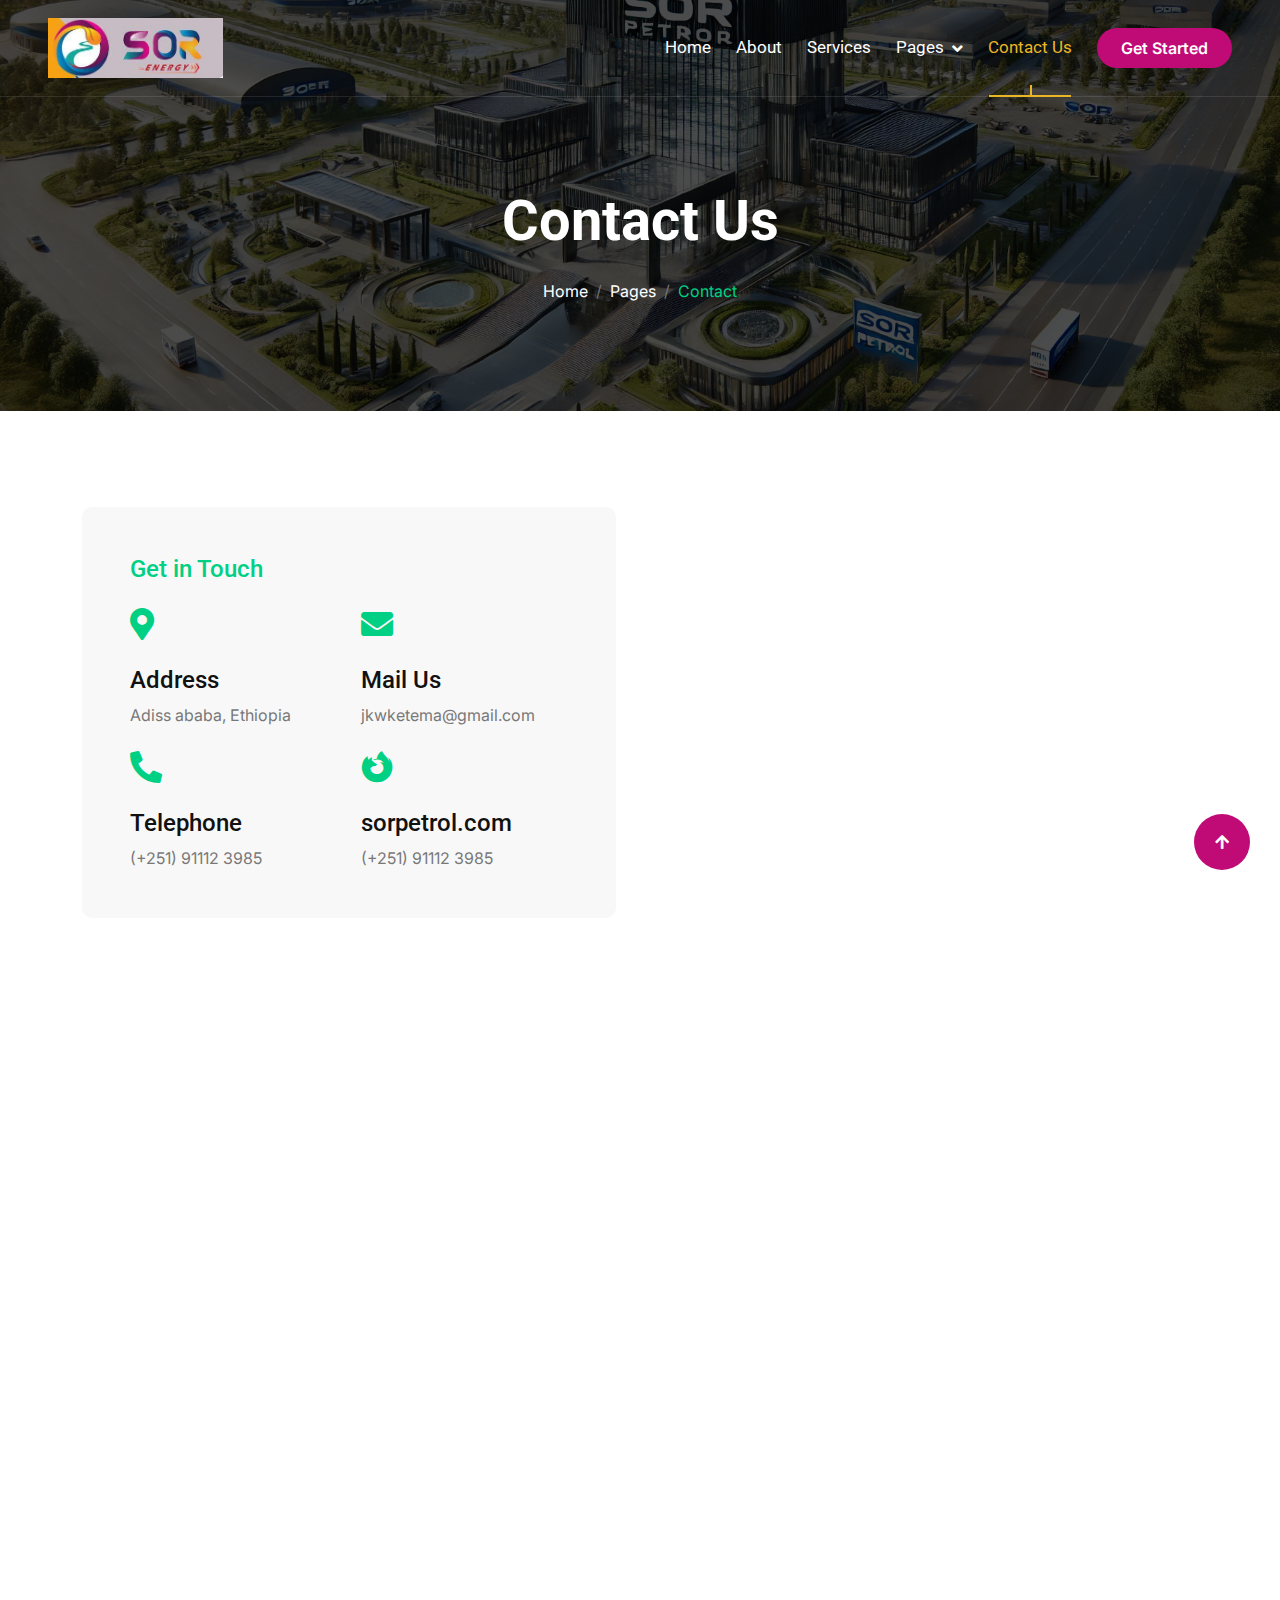
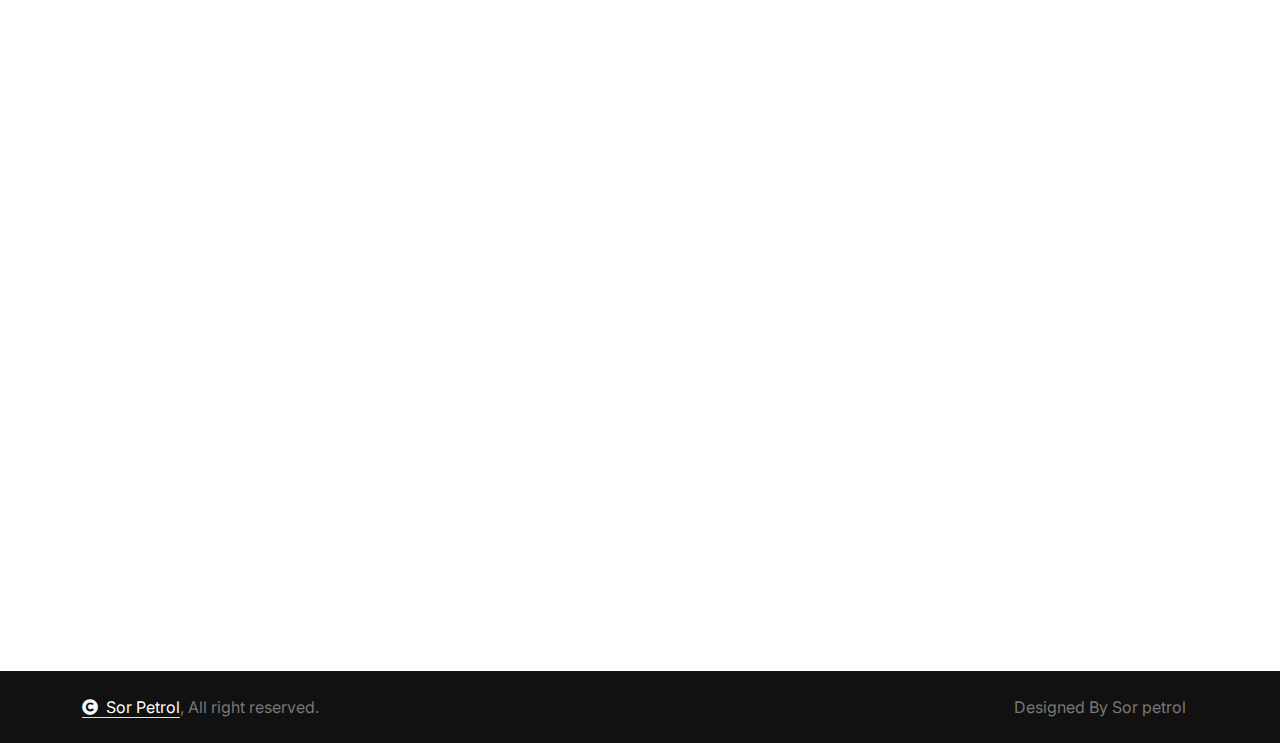
<file: contact.html>
<!DOCTYPE html>
<html lang="en">
  <head>
    <meta charset="utf-8" />
    <title>Sor Petrol</title>
    <meta content="width=device-width, initial-scale=1.0" name="viewport" />
    <meta content="" name="keywords" />
    <meta content="" name="description" />

    <!-- Google Web Fonts -->
    <link rel="preconnect" href="https://fonts.googleapis.com" />
    <link rel="preconnect" href="https://fonts.gstatic.com" crossorigin />
    <link
      href="https://fonts.googleapis.com/css2?family=Inter:wght@100..900&family=Roboto:wght@400;500;700;900&display=swap"
      rel="stylesheet"
    />

    <!-- Icon Font Stylesheet -->
    <link
      rel="stylesheet"
      href="https://use.fontawesome.com/releases/v5.15.4/css/all.css"
    />
    <link
      href="https://cdn.jsdelivr.net/npm/bootstrap-icons@1.4.1/font/bootstrap-icons.css"
      rel="stylesheet"
    />

    <!-- Libraries Stylesheet -->
    <link href="lib/animate/animate.min.css" rel="stylesheet" />
    <link href="lib/lightbox/css/lightbox.min.css" rel="stylesheet" />
    <link href="lib/owlcarousel/assets/owl.carousel.min.css" rel="stylesheet" />

    <!-- Customized Bootstrap Stylesheet -->
    <link href="css/bootstrap.min.css" rel="stylesheet" />

    <!-- Template Stylesheet -->
    <link href="css/style.css" rel="stylesheet" />
  </head>

  <body>
    <!-- Spinner Start -->
    <div
      id="spinner"
      class="show bg-white position-fixed translate-middle w-100 vh-100 top-50 start-50 d-flex align-items-center justify-content-center"
    >
      <div
        class="spinner-border text-primary"
        style="width: 3rem; height: 3rem"
        role="status"
      >
        <span class="sr-only">Loading...</span>
      </div>
    </div>
    <!-- Spinner End -->

    <!-- Navbar & Hero Start -->
    <div class="container-fluid position-relative p-0">
      <nav
        class="navbar navbar-expand-lg navbar-light px-4 px-lg-5 py-3 py-lg-0"
      >
        <a href="" class="navbar-brand p-0">
          <img src="img/logo.png" alt="Logo" />
        </a>
        <button
          class="navbar-toggler"
          type="button"
          data-bs-toggle="collapse"
          data-bs-target="#navbarCollapse"
        >
          <span class="fa fa-bars"></span>
        </button>
        <div class="collapse navbar-collapse" id="navbarCollapse">
          <div class="navbar-nav ms-auto py-0">
            <a href="index.html" class="nav-item nav-link">Home</a>
            <a href="about.html" class="nav-item nav-link">About</a>
            <a href="service.html" class="nav-item nav-link">Services</a>
            <!-- <a href="blog.html" class="nav-item nav-link">Blogs</a> -->
            <div class="nav-item dropdown">
              <a href="#" class="nav-link" data-bs-toggle="dropdown">
                <span class="dropdown-toggle">Pages</span>
              </a>
              <div class="dropdown-menu m-0">
                <a href="feature.html" class="dropdown-item">Our Features</a>

                <!-- <a href="offer.html" class="dropdown-item">Our offer</a> -->
                <a href="FAQ.html" class="dropdown-item">FAQs</a>
              </div>
            </div>
            <a href="contact.html" class="nav-item nav-link active"
              >Contact Us</a
            >
          </div>
          <a
            href="#"
            class="btn btn-primary rounded-pill py-2 px-4 my-3 my-lg-0 flex-shrink-0"
            >Get Started</a
          >
        </div>
      </nav>

      <!-- Header Start -->
      <div class="container-fluid bg-breadcrumb">
        <div class="container text-center py-5" style="max-width: 900px">
          <h4
            class="text-white display-4 mb-4 wow fadeInDown"
            data-wow-delay="0.1s"
          >
            Contact Us
          </h4>
          <ol
            class="breadcrumb d-flex justify-content-center mb-0 wow fadeInDown"
            data-wow-delay="0.3s"
          >
            <li class="breadcrumb-item"><a href="index.html">Home</a></li>
            <li class="breadcrumb-item"><a href="#">Pages</a></li>
            <li class="breadcrumb-item active text-primary">Contact</li>
          </ol>
        </div>
      </div>
      <!-- Header End -->
    </div>
    <!-- Navbar & Hero End -->

    <!-- Contact Start -->
    <div class="container-fluid contact py-5">
      <div class="container py-5">
        <div class="row g-5">
          <div class="col-xl-6">
            <div class="wow fadeInUp" data-wow-delay="0.2s">
              <div class="bg-light rounded p-5 mb-5">
                <h4 class="text-primary mb-4">Get in Touch</h4>
                <div class="row g-4">
                  <div class="col-md-6">
                    <div class="contact-add-item">
                      <div class="contact-icon text-primary mb-4">
                        <i class="fas fa-map-marker-alt fa-2x"></i>
                      </div>
                      <div>
                        <h4>Address</h4>
                        <p class="mb-0">Adiss ababa, Ethiopia</p>
                      </div>
                    </div>
                  </div>
                  <div class="col-md-6">
                    <div class="contact-add-item">
                      <div class="contact-icon text-primary mb-4">
                        <i class="fas fa-envelope fa-2x"></i>
                      </div>
                      <div>
                        <h4>Mail Us</h4>
                        <p class="mb-0">jkwketema@gmail.com</p>
                      </div>
                    </div>
                  </div>
                  <div class="col-md-6">
                    <div class="contact-add-item">
                      <div class="contact-icon text-primary mb-4">
                        <i class="fa fa-phone-alt fa-2x"></i>
                      </div>
                      <div>
                        <h4>Telephone</h4>
                        <p class="mb-0">(+251) 91112 3985</p>
                      </div>
                    </div>
                  </div>
                  <div class="col-md-6">
                    <div class="contact-add-item">
                      <div class="contact-icon text-primary mb-4">
                        <i class="fab fa-firefox-browser fa-2x"></i>
                      </div>
                      <div>
                        <h4>sorpetrol.com</h4>
                        <p class="mb-0">(+251) 91112 3985</p>
                      </div>
                    </div>
                  </div>
                </div>
              </div>
              <div
                class="bg-light p-5 rounded h-100 wow fadeInUp"
                data-wow-delay="0.2s"
              >
                <h4 class="text-primary">Send Your Message</h4>
                <p class="mb-4">
                  The contact form is currently inactive. Get a functional and
                  working contact form with Ajax & PHP in a few minutes. 
                </p>
                <form>
                  <div class="row g-4">
                    <div class="col-lg-12 col-xl-6">
                      <div class="form-floating">
                        <input
                          type="text"
                          class="form-control border-0"
                          id="name"
                          placeholder="Your Name"
                        />
                        <label for="name">Your Name</label>
                      </div>
                    </div>
                    <div class="col-lg-12 col-xl-6">
                      <div class="form-floating">
                        <input
                          type="email"
                          class="form-control border-0"
                          id="email"
                          placeholder="Your Email"
                        />
                        <label for="email">Your Email</label>
                      </div>
                    </div>
                    <div class="col-lg-12 col-xl-6">
                      <div class="form-floating">
                        <input
                          type="phone"
                          class="form-control border-0"
                          id="phone"
                          placeholder="Phone"
                        />
                        <label for="phone">Your Phone</label>
                      </div>
                    </div>
                    <div class="col-lg-12 col-xl-6">
                      <div class="form-floating">
                        <input
                          type="text"
                          class="form-control border-0"
                          id="project"
                          placeholder="Project"
                        />
                        <label for="project">Your Project</label>
                      </div>
                    </div>
                    <div class="col-12">
                      <div class="form-floating">
                        <input
                          type="text"
                          class="form-control border-0"
                          id="subject"
                          placeholder="Subject"
                        />
                        <label for="subject">Subject</label>
                      </div>
                    </div>
                    <div class="col-12">
                      <div class="form-floating">
                        <textarea
                          class="form-control border-0"
                          placeholder="Leave a message here"
                          id="message"
                          style="height: 160px"
                        ></textarea>
                        <label for="message">Message</label>
                      </div>
                    </div>
                    <div class="col-12">
                      <button class="btn btn-primary w-100 py-3">
                        Send Message
                      </button>
                    </div>
                  </div>
                </form>
              </div>
            </div>
          </div>
          <div class="col-xl-6 wow fadeInRight" data-wow-delay="0.2s">
            <div class="rounded h-100">
              <iframe
                class="rounded h-100 w-100"
                style="height: 400px"
                src="https://www.google.com/maps/embed?pb=!1m18!1m12!1m3!1d31525.384658276696!2d38.73834800202318!3d9.00219866511354!2m3!1f0!2f0!3f0!3m2!1i1024!2i768!4f13.1!3m3!1m2!1s0x164b85b5c3978a67%3A0xc067aedfe8ff4ed4!2sKirkos%2C%20Addis%20Ababa!5e0!3m2!1sen!2set!4v1729288595199!5m2!1sen!2set"
                loading="lazy"
                referrerpolicy="no-referrer-when-downgrade"
              ></iframe>
            </div>
          </div>
        </div>
      </div>
    </div>

    <!-- Contact End -->

    <!-- Footer Start -->
    <div class="container-fluid footer py-5 wow fadeIn" data-wow-delay="0.2s">
        <div
          class="container py-5 border-start-0 border-end-0"
          style="border: 1px solid; border-color: rgb(255, 255, 255, 0.08)"
        >
          <div class="row g-5">
            <div class="col-md-6 col-lg-6 col-xl-4">
              <div class="footer-item">
                <a href="index.html" class="p-0">
                  <h4 class="text-white">
                    <i class="fas fa-gas-pump"></i> Sor Petrol
                  </h4>
                  <!-- <img src="img/logo.png" alt="Logo"> -->
                </a>
                <p class="mb-2" style="color: #fff">
                  <span style="color: var(--primary); font-weight: bold"
                    >Join us</span
                  >
                  as we continue to drive forward, not just providing the energy
                  that fuels your ambitions, but also innovating for a sustainable
                  future. With every drop of fuel, we are committed to supporting
                  <span style="color: #00d084; font-weight: bold"
                    >your journey—</span
                  >whether it's powering your business, keeping your fleet on the
                  road, or helping communities stay connected.
                </p>
              </div>
            </div>
            <div class="col-md-6 col-lg-6 col-xl-2">
              <div class="footer-item">
                <h4 class="text-white mb-4">Quick Links</h4>
                <a href="#"
                  ><i class="fas fa-angle-right me-2 text-primary"></i> About
                  Us</a
                >
                <a href="#"
                  ><i class="fas fa-angle-right me-2 text-primary"></i> Feature</a
                >
                <a href="#"
                  ><i class="fas fa-angle-right me-2 text-primary"></i>
                  Attractions</a
                >
                <a href="#"
                  ><i class="fas fa-angle-right me-2 text-primary"></i> Tickets</a
                >
                <a href="#"
                  ><i class="fas fa-angle-right me-2 text-primary"></i> Blog</a
                >
                <a href="#"
                  ><i class="fas fa-angle-right me-2 text-primary"></i> Contact
                  us</a
                >
              </div>
            </div>
            <div class="col-md-6 col-lg-6 col-xl-3">
              <div class="footer-item">
                <h4 class="text-white mb-4">Support</h4>
                <a href="#"
                  ><i class="fas fa-angle-right me-2 text-primary"></i> Privacy
                  Policy</a
                >
                <a href="#"
                  ><i class="fas fa-angle-right me-2 text-primary"></i> Terms &
                  Conditions</a
                >
                <a href="#"
                  ><i class="fas fa-angle-right me-2 text-primary"></i>
                  Disclaimer</a
                >
                <a href="#"
                  ><i class="fas fa-angle-right me-2 text-primary"></i> Support</a
                >
                <a href="#"
                  ><i class="fas fa-angle-right me-2 text-primary"></i> FAQ</a
                >
                <a href="#"
                  ><i class="fas fa-angle-right me-2 text-primary"></i> Help</a
                >
              </div>
            </div>
            <div class="col-md-6 col-lg-6 col-xl-3">
              <div class="footer-item">
                <h4 class="text-white mb-4">Contact Info</h4>
                <div class="d-flex align-items-center">
                  <i class="fas fa-map-marker-alt text-primary me-3"></i>
                  <p class="text-white mb-0">Addis Ababa,Ethiopia</p>
                </div>
                <div class="d-flex align-items-center">
                  <i class="fas fa-envelope text-primary me-3"></i>
                  <p class="text-white mb-0">jkwketema@gmail.com</p>
                </div>
                <div class="d-flex align-items-center">
                  <i class="fa fa-phone-alt text-primary me-3"></i>
                  <p class="text-white mb-0">+2519 11123985</p>
                </div>
                <div class="d-flex align-items-center mb-4">
                  <i class="fab fa-firefox-browser text-primary me-3"></i>
                  <p class="text-white mb-0">sorpetrol.com</p>
                </div>
                <div class="d-flex">
                  <a
                    class="btn btn-primary btn-sm-square rounded-circle me-3"
                    href="#"
                    ><i class="fab fa-facebook-f text-white"></i
                  ></a>
                  <a
                    class="btn btn-primary btn-sm-square rounded-circle me-3"
                    href="#"
                    ><i class="fab fa-twitter text-white"></i
                  ></a>
                  <a
                    class="btn btn-primary btn-sm-square rounded-circle me-3"
                    href="#"
                    ><i class="fab fa-instagram text-white"></i
                  ></a>
                  <a
                    class="btn btn-primary btn-sm-square rounded-circle me-0"
                    href="#"
                    ><i class="fab fa-linkedin-in text-white"></i
                  ></a>
                </div>
              </div>
            </div>
          </div>
        </div>
      </div>
    <!-- Footer End -->

    <!-- Copyright Start -->
    <div class="container-fluid copyright py-4">
        <div class="container">
          <div class="row g-4 align-items-center">
            <div class="col-md-6 text-center text-md-start mb-md-0">
              <span class="text-body"
                ><a href="#" class="border-bottom text-white"
                  ><i class="fas fa-copyright text-light me-2"></i>Sor Petrol</a
                >, All right reserved.</span
              >
            </div>
            <div class="col-md-6 text-center text-md-end text-body">
              Designed By Sor petrol
              <a class="border-bottom text-white big" href="https://htmlcodex.com"
                >HTML Codex</a
              >
              <span class="big">Distributed By</span>
              <a
                class="border-bottom text-white big"
                href="https://themewagon.com"
                >ThemeWagon</a
              >
            </div>
            
          </div>
        </div>
      </div>
    <!-- Copyright End -->

    <!-- Back to Top -->
    <a href="#" class="btn btn-primary btn-lg-square rounded-circle back-to-top"
      ><i class="fa fa-arrow-up"></i
    ></a>

    <!-- JavaScript Libraries -->
    <script src="https://ajax.googleapis.com/ajax/libs/jquery/3.6.4/jquery.min.js"></script>
    <script src="https://cdn.jsdelivr.net/npm/bootstrap@5.0.0/dist/js/bootstrap.bundle.min.js"></script>
    <script src="lib/wow/wow.min.js"></script>
    <script src="lib/easing/easing.min.js"></script>
    <script src="lib/waypoints/waypoints.min.js"></script>
    <script src="lib/counterup/counterup.min.js"></script>
    <script src="lib/lightbox/js/lightbox.min.js"></script>
    <script src="lib/owlcarousel/owl.carousel.min.js"></script>

    <!-- Template Javascript -->
    <script src="js/main.js"></script>
  </body>
</html>
</file>
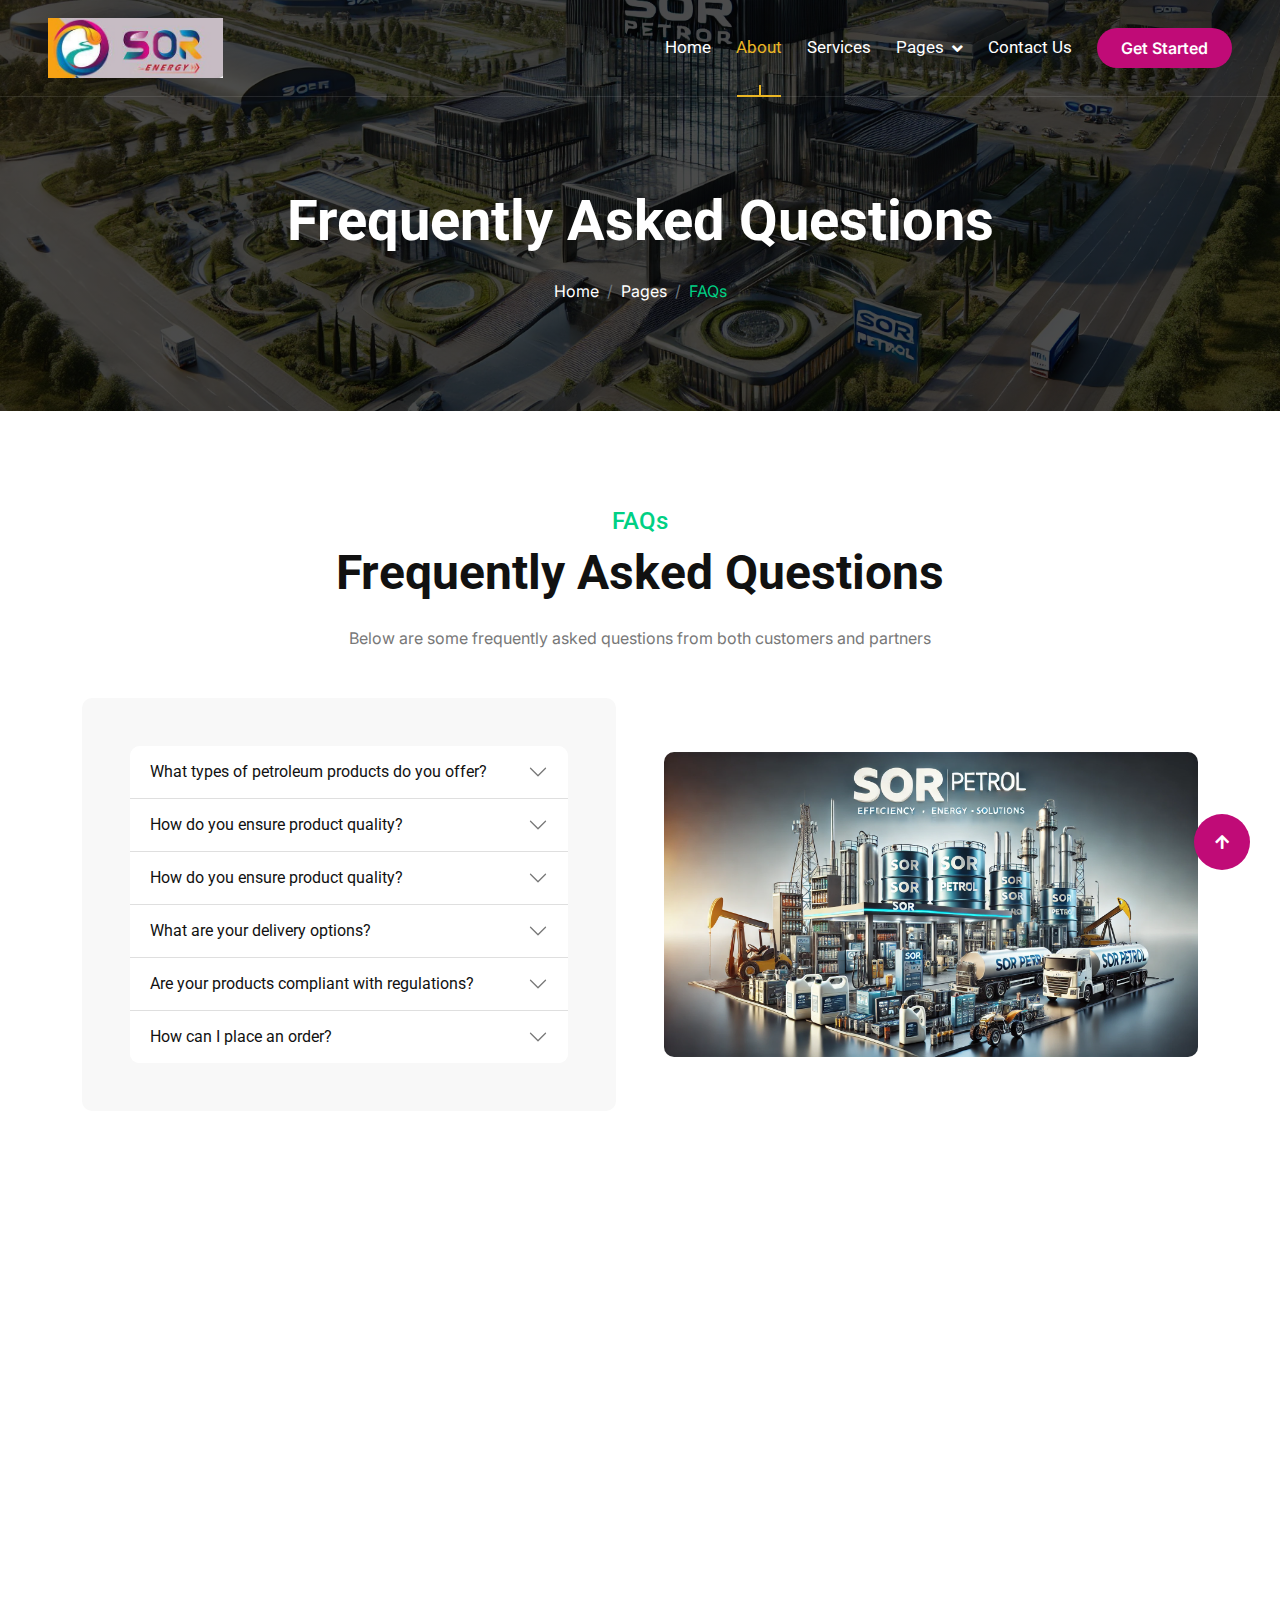
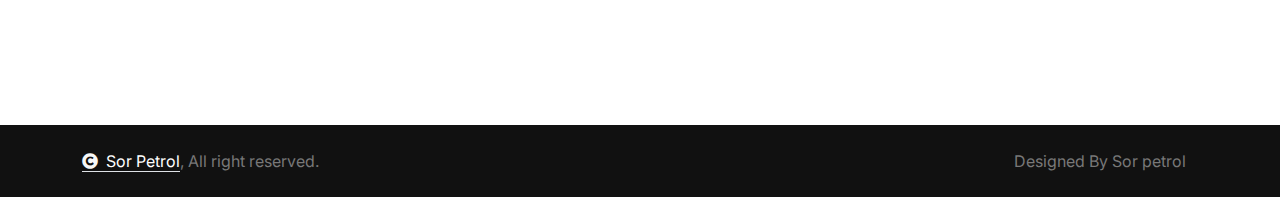
<file: FAQ.html>
<!DOCTYPE html>
<html lang="en">
  <head>
    <meta charset="utf-8" />
    <title>Sor Petrol</title>
    <meta content="width=device-width, initial-scale=1.0" name="viewport" />
    <meta content="" name="keywords" />
    <meta content="" name="description" />

    <!-- Google Web Fonts -->
    <link rel="preconnect" href="https://fonts.googleapis.com" />
    <link rel="preconnect" href="https://fonts.gstatic.com" crossorigin />
    <link
      href="https://fonts.googleapis.com/css2?family=Inter:wght@100..900&family=Roboto:wght@400;500;700;900&display=swap"
      rel="stylesheet"
    />

    <!-- Icon Font Stylesheet -->
    <link
      rel="stylesheet"
      href="https://use.fontawesome.com/releases/v5.15.4/css/all.css"
    />
    <link
      href="https://cdn.jsdelivr.net/npm/bootstrap-icons@1.4.1/font/bootstrap-icons.css"
      rel="stylesheet"
    />

    <!-- Libraries Stylesheet -->
    <link href="lib/animate/animate.min.css" rel="stylesheet" />
    <link href="lib/lightbox/css/lightbox.min.css" rel="stylesheet" />
    <link href="lib/owlcarousel/assets/owl.carousel.min.css" rel="stylesheet" />

    <!-- Customized Bootstrap Stylesheet -->
    <link href="css/bootstrap.min.css" rel="stylesheet" />

    <!-- Template Stylesheet -->
    <link href="css/style.css" rel="stylesheet" />
  </head>

  <body>
    <!-- Spinner Start -->
    <div
      id="spinner"
      class="show bg-white position-fixed translate-middle w-100 vh-100 top-50 start-50 d-flex align-items-center justify-content-center"
    >
      <div
        class="spinner-border text-primary"
        style="width: 3rem; height: 3rem"
        role="status"
      >
        <span class="sr-only">Loading...</span>
      </div>
    </div>
    <!-- Spinner End -->

    <!-- Navbar & Hero Start -->
    <div class="container-fluid position-relative p-0">
      <nav
        class="navbar navbar-expand-lg navbar-light px-4 px-lg-5 py-3 py-lg-0"
      >
        <a href="" class="navbar-brand p-0">
          <img src="img/logo.png" alt="Logo" />
        </a>
        <button
          class="navbar-toggler"
          type="button"
          data-bs-toggle="collapse"
          data-bs-target="#navbarCollapse"
        >
          <span class="fa fa-bars"></span>
        </button>
        <div class="collapse navbar-collapse" id="navbarCollapse">
          <div class="navbar-nav ms-auto py-0">
            <a href="index.html" class="nav-item nav-link">Home</a>
            <a href="about.html" class="nav-item nav-link active">About</a>
            <a href="service.html" class="nav-item nav-link">Services</a>
            <!-- <a href="blog.html" class="nav-item nav-link">Blogs</a> -->
            <div class="nav-item dropdown">
              <a href="#" class="nav-link" data-bs-toggle="dropdown">
                <span class="dropdown-toggle">Pages</span>
              </a>
              <div class="dropdown-menu m-0">
                <a href="feature.html" class="dropdown-item">Our Features</a>

                <!-- <a href="offer.html" class="dropdown-item">Our offer</a> -->
                <a href="FAQ.html" class="dropdown-item">FAQs</a>
              </div>
            </div>
            <a href="contact.html" class="nav-item nav-link">Contact Us</a>
          </div>
          <a
            href="contact.html"
            class="btn btn-primary rounded-pill py-2 px-4 my-3 my-lg-0 flex-shrink-0"
            >Get Started</a
          >
        </div>
      </nav>

      <!-- Header Start -->
      <div class="container-fluid bg-breadcrumb">
        <div class="container text-center py-5" style="max-width: 900px">
          <h4
            class="text-white display-4 mb-4 wow fadeInDown"
            data-wow-delay="0.1s"
          >
            Frequently Asked Questions 
          </h4>
          <ol
            class="breadcrumb d-flex justify-content-center mb-0 wow fadeInDown"
            data-wow-delay="0.3s"
          >
            <li class="breadcrumb-item"><a href="index.html">Home</a></li>
            <li class="breadcrumb-item"><a href="#">Pages</a></li>
            <li class="breadcrumb-item active text-primary">FAQs</li>
          </ol>
        </div>
      </div>
      <!-- Header End -->
    </div>
    <!-- Navbar & Hero End -->

    <!-- FAQs Start -->
    <div class="container-fluid faq-section py-5">
        <div class="container py-5 overflow-hidden">
          <div
            class="text-center mx-auto pb-5 wow fadeInUp"
            data-wow-delay="0.2s"
            style="max-width: 800px"
          >
            <h4 class="text-primary">FAQs</h4>
            <h1 class="display-5 mb-4">Frequently Asked Questions</h1>
            <p class="mb-0">
              Below are some frequently asked questions from both customers and
              partners
            </p>
          </div>
          <div class="row g-5 align-items-center">
            <div class="col-lg-6 wow fadeInLeft" data-wow-delay="0.2s">
              <div
                class="accordion accordion-flush bg-light rounded p-5"
                id="accordionFlushSection"
              >
                <div class="accordion-item rounded-top">
                  <h2 class="accordion-header" id="flush-headingOne">
                    <button
                      class="accordion-button collapsed rounded-top"
                      type="button"
                      data-bs-toggle="collapse"
                      data-bs-target="#flush-collapseOne"
                      aria-expanded="false"
                      aria-controls="flush-collapseOne"
                    >
                      What types of petroleum products do you offer?
                    </button>
                  </h2>
                  <div
                    id="flush-collapseOne"
                    class="accordion-collapse collapse"
                    aria-labelledby="flush-headingOne"
                    data-bs-parent="#accordionFlushSection"
                  >
                    <div class="accordion-body">
                      We offer a wide range of petroleum products, including
                      kerosene, gasoline, diesel, light fuel oil (LFO), heavy fuel
                      oil (HFO), lubricants, bitumen, and various petrochemicals.
                    </div>
                  </div>
                </div>
                <div class="accordion-item">
                  <h2 class="accordion-header" id="flush-headingTwo">
                    <button
                      class="accordion-button collapsed"
                      type="button"
                      data-bs-toggle="collapse"
                      data-bs-target="#flush-collapseTwo"
                      aria-expanded="false"
                      aria-controls="flush-collapseTwo"
                    >
                      How do you ensure product quality?
                    </button>
                  </h2>
                  <div
                    id="flush-collapseTwo"
                    class="accordion-collapse collapse"
                    aria-labelledby="flush-headingTwo"
                    data-bs-parent="#accordionFlushSection"
                  >
                    <div class="accordion-body">
                      We adhere to strict quality control measures and industry
                      standards. All products undergo rigorous testing to ensure
                      they meet safety and performance requirements.
                    </div>
                  </div>
                </div>
                <div class="accordion-item">
                  <h2 class="accordion-header" id="flush-headingThree">
                    <button
                      class="accordion-button collapsed"
                      type="button"
                      data-bs-toggle="collapse"
                      data-bs-target="#flush-collapseThree"
                      aria-expanded="false"
                      aria-controls="flush-collapseThree"
                    >
                      How do you ensure product quality?
                    </button>
                  </h2>
                  <div
                    id="flush-collapseThree"
                    class="accordion-collapse collapse"
                    aria-labelledby="flush-headingThree"
                    data-bs-parent="#accordionFlushSection"
                  >
                    <div class="accordion-body">
                      We adhere to strict quality control measures and industry
                      standards. All products undergo rigorous testing to ensure
                      they meet safety and performance requirements.
                    </div>
                  </div>
                </div>
                <div class="accordion-item">
                  <h2 class="accordion-header" id="flush-headingFour">
                    <button
                      class="accordion-button collapsed"
                      type="button"
                      data-bs-toggle="collapse"
                      data-bs-target="#flush-collapseFour"
                      aria-expanded="false"
                      aria-controls="flush-collapseFour"
                    >
                      What are your delivery options?
                    </button>
                  </h2>
                  <div
                    id="flush-collapseFour"
                    class="accordion-collapse collapse"
                    aria-labelledby="flush-headingFour"
                    data-bs-parent="#accordionFlushSection"
                  >
                    <div class="accordion-body">
                      We provide efficient logistics and distribution services to
                      ensure timely deliveries. We work closely with our logistics
                      team to meet your scheduling needs.
                    </div>
                  </div>
                </div>
                <div class="accordion-item">
                  <h2 class="accordion-header" id="flush-headingFive">
                    <button
                      class="accordion-button collapsed"
                      type="button"
                      data-bs-toggle="collapse"
                      data-bs-target="#flush-collapseFive"
                      aria-expanded="false"
                      aria-controls="flush-collapseFive"
                    >
                      Are your products compliant with regulations?
                    </button>
                  </h2>
                  <div
                    id="flush-collapseFive"
                    class="accordion-collapse collapse"
                    aria-labelledby="flush-headingFive"
                    data-bs-parent="#accordionFlushSection"
                  >
                    <div class="accordion-body">
                      Yes, we ensure that all our products comply with industry
                      regulations and safety standards, helping you stay compliant
                      as well.
                    </div>
                  </div>
                </div>
                <div class="accordion-item rounded-bottom">
                  <h2 class="accordion-header" id="flush-headingSix">
                    <button
                      class="accordion-button collapsed"
                      type="button"
                      data-bs-toggle="collapse"
                      data-bs-target="#flush-collapseSix"
                      aria-expanded="false"
                      aria-controls="flush-collapseSix"
                    >
                      How can I place an order?
                    </button>
                  </h2>
                  <div
                    id="flush-collapseSix"
                    class="accordion-collapse collapse"
                    aria-labelledby="flush-headingSix"
                    data-bs-parent="#accordionFlushSection"
                  >
                    <div class="accordion-body">
                      You can place an order by contacting us directly through our
                      website, via email, or by phone. Our team will guide you
                      through the process.
                    </div>
                  </div>
                </div>
              </div>
            </div>
            <div class="col-lg-6 wow fadeInRight" data-wow-delay="0.2s">
              <div>
                <img
                  src="img/sor_hero.webp"
                  class="img-fluid w-100 rounded"
                  alt=""
                />
              </div>
            </div>
          </div>
        </div>
      </div>
    <!-- FAQs End -->

    <!-- Footer Start -->
    <div class="container-fluid footer py-5 wow fadeIn" data-wow-delay="0.2s">
        <div
          class="container py-5 border-start-0 border-end-0"
          style="border: 1px solid; border-color: rgb(255, 255, 255, 0.08)"
        >
          <div class="row g-5">
            <div class="col-md-6 col-lg-6 col-xl-4">
              <div class="footer-item">
                <a href="index.html" class="p-0">
                  <h4 class="text-white">
                    <i class="fas fa-gas-pump"></i> Sor Petrol
                  </h4>
                  <!-- <img src="img/logo.png" alt="Logo"> -->
                </a>
                <p class="mb-2" style="color: #fff">
                  <span style="color: var(--primary); font-weight: bold"
                    >Join us</span
                  >
                  as we continue to drive forward, not just providing the energy
                  that fuels your ambitions, but also innovating for a sustainable
                  future. With every drop of fuel, we are committed to supporting
                  <span style="color: #00d084; font-weight: bold"
                    >your journey—</span
                  >whether it's powering your business, keeping your fleet on the
                  road, or helping communities stay connected.
                </p>
              </div>
            </div>
            <div class="col-md-6 col-lg-6 col-xl-2">
              <div class="footer-item">
                <h4 class="text-white mb-4">Quick Links</h4>
                <a href="#"
                  ><i class="fas fa-angle-right me-2 text-primary"></i> About
                  Us</a
                >
                <a href="#"
                  ><i class="fas fa-angle-right me-2 text-primary"></i> Feature</a
                >
                <a href="#"
                  ><i class="fas fa-angle-right me-2 text-primary"></i>
                  Attractions</a
                >
                <a href="#"
                  ><i class="fas fa-angle-right me-2 text-primary"></i> Tickets</a
                >
                <a href="#"
                  ><i class="fas fa-angle-right me-2 text-primary"></i> Blog</a
                >
                <a href="#"
                  ><i class="fas fa-angle-right me-2 text-primary"></i> Contact
                  us</a
                >
              </div>
            </div>
            <div class="col-md-6 col-lg-6 col-xl-3">
              <div class="footer-item">
                <h4 class="text-white mb-4">Support</h4>
                <a href="#"
                  ><i class="fas fa-angle-right me-2 text-primary"></i> Privacy
                  Policy</a
                >
                <a href="#"
                  ><i class="fas fa-angle-right me-2 text-primary"></i> Terms &
                  Conditions</a
                >
                <a href="#"
                  ><i class="fas fa-angle-right me-2 text-primary"></i>
                  Disclaimer</a
                >
                <a href="#"
                  ><i class="fas fa-angle-right me-2 text-primary"></i> Support</a
                >
                <a href="#"
                  ><i class="fas fa-angle-right me-2 text-primary"></i> FAQ</a
                >
                <a href="#"
                  ><i class="fas fa-angle-right me-2 text-primary"></i> Help</a
                >
              </div>
            </div>
            <div class="col-md-6 col-lg-6 col-xl-3">
              <div class="footer-item">
                <h4 class="text-white mb-4">Contact Info</h4>
                <div class="d-flex align-items-center">
                  <i class="fas fa-map-marker-alt text-primary me-3"></i>
                  <p class="text-white mb-0">Addis Ababa,Ethiopia</p>
                </div>
                <div class="d-flex align-items-center">
                  <i class="fas fa-envelope text-primary me-3"></i>
                  <p class="text-white mb-0">jkwketema@gmail.com</p>
                </div>
                <div class="d-flex align-items-center">
                  <i class="fa fa-phone-alt text-primary me-3"></i>
                  <p class="text-white mb-0">+2519 11123985</p>
                </div>
                <div class="d-flex align-items-center mb-4">
                  <i class="fab fa-firefox-browser text-primary me-3"></i>
                  <p class="text-white mb-0">sorpetrol.com</p>
                </div>
                <div class="d-flex">
                  <a
                    class="btn btn-primary btn-sm-square rounded-circle me-3"
                    href="#"
                    ><i class="fab fa-facebook-f text-white"></i
                  ></a>
                  <a
                    class="btn btn-primary btn-sm-square rounded-circle me-3"
                    href="#"
                    ><i class="fab fa-twitter text-white"></i
                  ></a>
                  <a
                    class="btn btn-primary btn-sm-square rounded-circle me-3"
                    href="#"
                    ><i class="fab fa-instagram text-white"></i
                  ></a>
                  <a
                    class="btn btn-primary btn-sm-square rounded-circle me-0"
                    href="#"
                    ><i class="fab fa-linkedin-in text-white"></i
                  ></a>
                </div>
              </div>
            </div>
          </div>
        </div>
      </div>
    <!-- Footer End -->

    <!-- Copyright Start -->
    <div class="container-fluid copyright py-4">
        <div class="container">
          <div class="row g-4 align-items-center">
            <div class="col-md-6 text-center text-md-start mb-md-0">
              <span class="text-body"
                ><a href="#" class="border-bottom text-white"
                  ><i class="fas fa-copyright text-light me-2"></i>Sor Petrol</a
                >, All right reserved.</span
              >
            </div>
            <div class="col-md-6 text-center text-md-end text-body">
              Designed By Sor petrol
              <a class="border-bottom text-white big" href="https://htmlcodex.com"
                >HTML Codex</a
              >
              <span class="big">Distributed By</span>
              <a
                class="border-bottom text-white big"
                href="https://themewagon.com"
                >ThemeWagon</a
              >
            </div>
            
          </div>
        </div>
      </div>
    <!-- Copyright End -->

    <!-- Back to Top -->
    <a href="#" class="btn btn-primary btn-lg-square rounded-circle back-to-top"
      ><i class="fa fa-arrow-up"></i
    ></a>

    <!-- JavaScript Libraries -->
    <script src="https://ajax.googleapis.com/ajax/libs/jquery/3.6.4/jquery.min.js"></script>
    <script src="https://cdn.jsdelivr.net/npm/bootstrap@5.0.0/dist/js/bootstrap.bundle.min.js"></script>
    <script src="lib/wow/wow.min.js"></script>
    <script src="lib/easing/easing.min.js"></script>
    <script src="lib/waypoints/waypoints.min.js"></script>
    <script src="lib/counterup/counterup.min.js"></script>
    <script src="lib/lightbox/js/lightbox.min.js"></script>
    <script src="lib/owlcarousel/owl.carousel.min.js"></script>

    <!-- Template Javascript -->
    <script src="js/main.js"></script>
  </body>
</html>
</file>
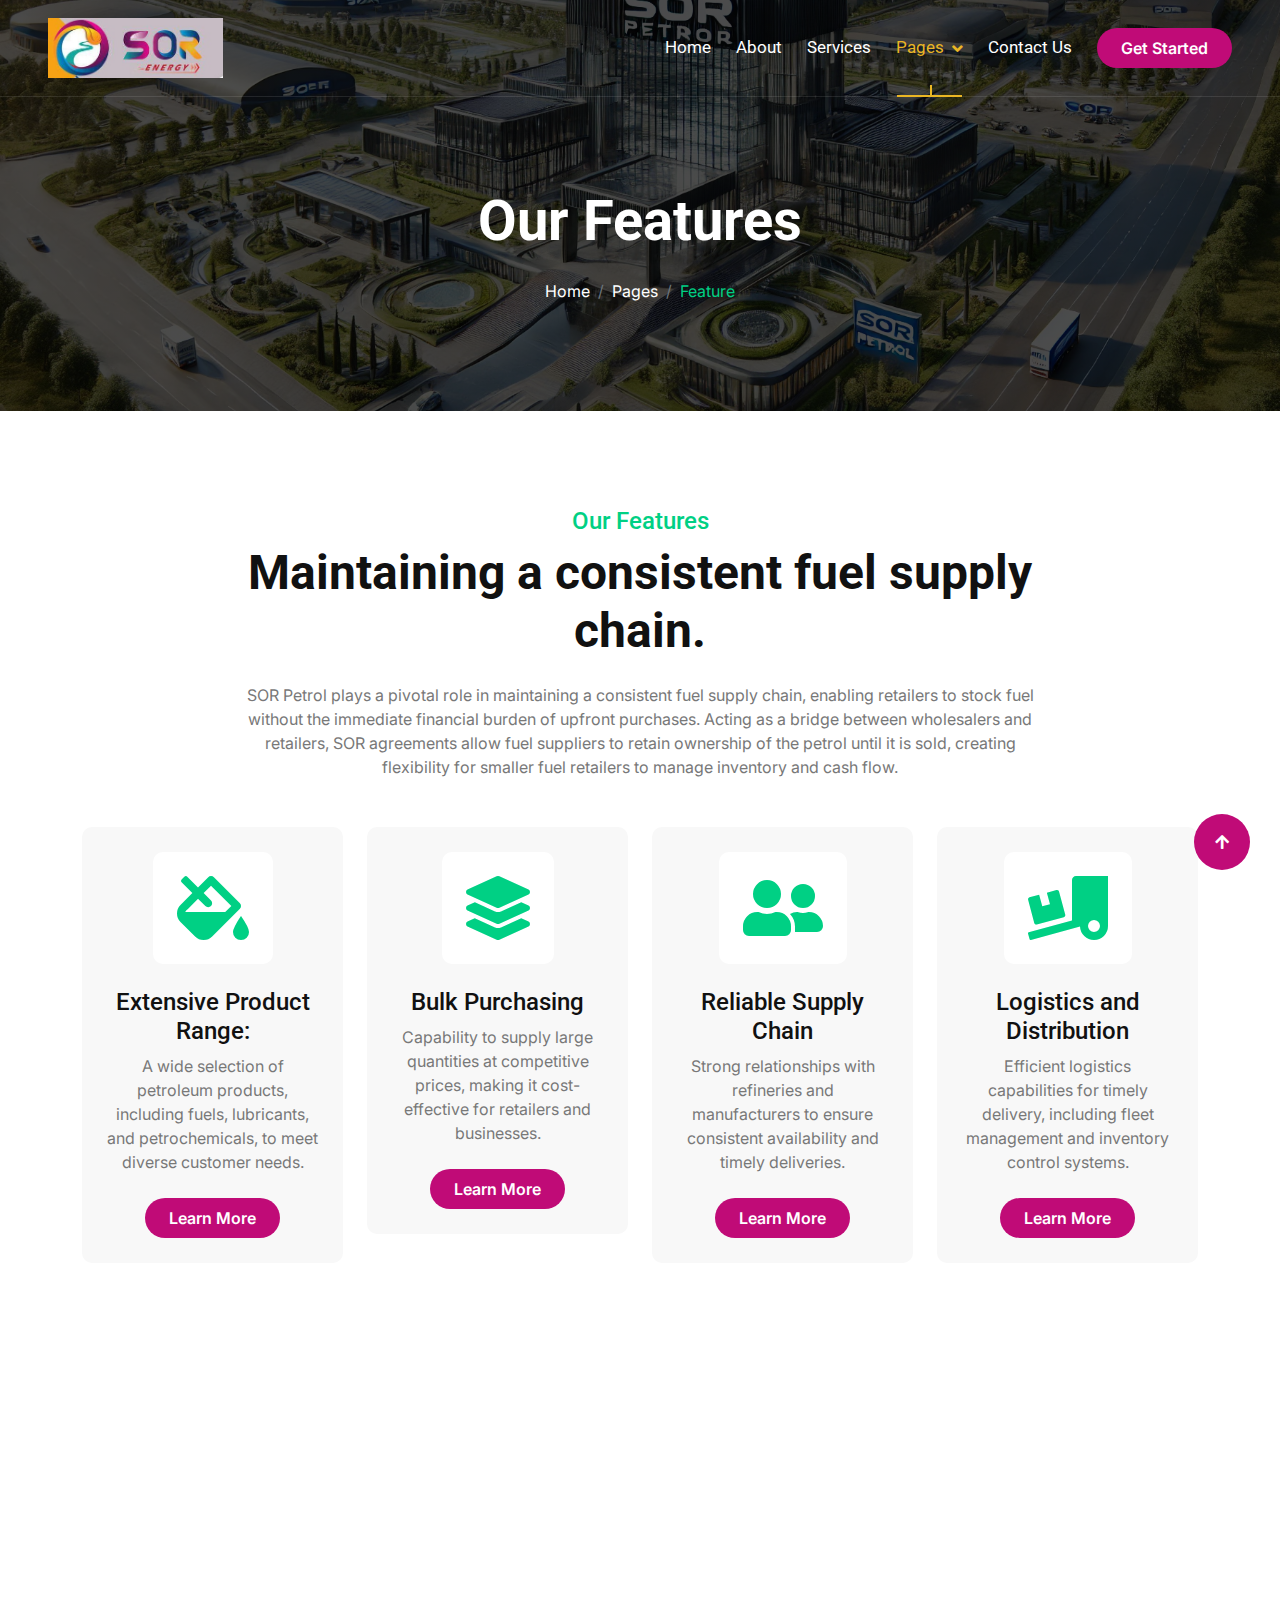
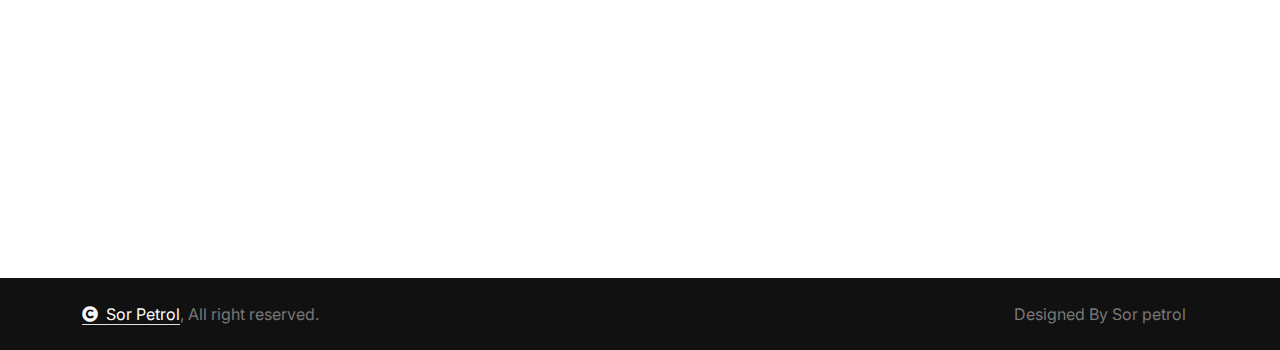
<file: feature.html>
<!DOCTYPE html>
<html lang="en">

    <head>
        <meta charset="utf-8">
        <title>Sor Petrol</title>
        <meta content="width=device-width, initial-scale=1.0" name="viewport">
        <meta content="" name="keywords">
        <meta content="" name="description">

        <!-- Google Web Fonts -->
        <link rel="preconnect" href="https://fonts.googleapis.com">
        <link rel="preconnect" href="https://fonts.gstatic.com" crossorigin>
        <link href="https://fonts.googleapis.com/css2?family=Inter:wght@100..900&family=Roboto:wght@400;500;700;900&display=swap" rel="stylesheet"> 

        <!-- Icon Font Stylesheet -->
        <link rel="stylesheet" href="https://use.fontawesome.com/releases/v5.15.4/css/all.css"/>
        <link href="https://cdn.jsdelivr.net/npm/bootstrap-icons@1.4.1/font/bootstrap-icons.css" rel="stylesheet">

        <!-- Libraries Stylesheet -->
        <link href="lib/animate/animate.min.css" rel="stylesheet">
        <link href="lib/lightbox/css/lightbox.min.css" rel="stylesheet">
        <link href="lib/owlcarousel/assets/owl.carousel.min.css" rel="stylesheet">


        <!-- Customized Bootstrap Stylesheet -->
        <link href="css/bootstrap.min.css" rel="stylesheet">

        <!-- Template Stylesheet -->
        <link href="css/style.css" rel="stylesheet">
    </head>

    <body>

        <!-- Spinner Start -->
        <div id="spinner" class="show bg-white position-fixed translate-middle w-100 vh-100 top-50 start-50 d-flex align-items-center justify-content-center">
            <div class="spinner-border text-primary" style="width: 3rem; height: 3rem;" role="status">
                <span class="sr-only">Loading...</span>
            </div>
        </div>
        <!-- Spinner End -->

       

        <!-- Navbar & Hero Start -->
        <div class="container-fluid position-relative p-0">
            <nav class="navbar navbar-expand-lg navbar-light px-4 px-lg-5 py-3 py-lg-0">
                <a href="" class="navbar-brand p-0">
                    <img src="img/logo.png" alt="Logo">
                </a>
                <button class="navbar-toggler" type="button" data-bs-toggle="collapse" data-bs-target="#navbarCollapse">
                    <span class="fa fa-bars"></span>
                </button>
                <div class="collapse navbar-collapse" id="navbarCollapse">
                    <div class="navbar-nav ms-auto py-0">
                        <a href="index.html" class="nav-item nav-link">Home</a>
                        <a href="about.html" class="nav-item nav-link">About</a>
                        <a href="service.html" class="nav-item nav-link">Services</a>
                        <!-- <a href="blog.html" class="nav-item nav-link">Blogs</a> -->
                        <div class="nav-item dropdown">
                            <a href="#" class="nav-link active" data-bs-toggle="dropdown">
                                <span class="dropdown-toggle">Pages</span>
                            </a>
                            <div class="dropdown-menu m-0">
                                <a href="feature.html" class="dropdown-item active">Our Features</a>

                                <!-- <a href="offer.html" class="dropdown-item">Our offer</a> -->
                                <a href="FAQ.html" class="dropdown-item">FAQs</a>
                            
                            </div>
                        </div>
                        <a href="contact.html" class="nav-item nav-link">Contact Us</a>
                    </div>
                    <a href="#" class="btn btn-primary rounded-pill py-2 px-4 my-3 my-lg-0 flex-shrink-0">Get Started</a>
                </div>
            </nav>

            <!-- Header Start -->
            <div class="container-fluid bg-breadcrumb">
                <div class="container text-center py-5" style="max-width: 900px;">
                    <h4 class="text-white display-4 mb-4 wow fadeInDown" data-wow-delay="0.1s">Our Features</h4>
                    <ol class="breadcrumb d-flex justify-content-center mb-0 wow fadeInDown" data-wow-delay="0.3s">
                        <li class="breadcrumb-item"><a href="index.html">Home</a></li>
                        <li class="breadcrumb-item"><a href="#">Pages</a></li>
                        <li class="breadcrumb-item active text-primary">Feature</li>
                    </ol>    
                </div>
            </div>
            <!-- Header End -->
        </div>
        <!-- Navbar & Hero End -->


        <!-- Features Start -->
        <div class="container-fluid feature py-5">
            <div class="container py-5">
              <div
                class="text-center mx-auto pb-5 wow fadeInUp"
                data-wow-delay="0.2s"
                style="max-width: 800px"
              >
                <h4 class="text-primary">Our Features</h4>
                <h1 class="display-5 mb-4">
                  Maintaining a consistent fuel supply chain.
                </h1>
                <p class="mb-0">
                  SOR Petrol plays a pivotal role in maintaining a consistent fuel
                  supply chain, enabling retailers to stock fuel without the immediate
                  financial burden of upfront purchases. Acting as a bridge between
                  wholesalers and retailers, SOR agreements allow fuel suppliers to
                  retain ownership of the petrol until it is sold, creating
                  flexibility for smaller fuel retailers to manage inventory and cash
                  flow.
                </p>
              </div>
              <div class="row g-4">
                <div
                  class="col-md-6 col-lg-6 col-xl-3 wow fadeInUp"
                  data-wow-delay="0.2s"
                >
                  <div class="feature-item p-4">
                    <div class="feature-icon p-4 mb-4">
                      <i class="fas fa-fill-drip fa-4x text-primary"></i>
                    </div>
                    <h4>Extensive Product Range:</h4>
                    <p class="mb-4">
                      A wide selection of petroleum products, including fuels,
                      lubricants, and petrochemicals, to meet diverse customer needs.
                    </p>
                    <a
                      class="btn btn-primary rounded-pill py-2 px-4"
                      href="about.html"
                      >Learn More</a
                    >
                  </div>
                </div>
                <div
                  class="col-md-6 col-lg-6 col-xl-3 wow fadeInUp"
                  data-wow-delay="0.4s"
                >
                  <div class="feature-item p-4">
                    <div class="feature-icon p-4 mb-4">
                      <i class="fas fa-layer-group fa-4x text-primary"></i>
                    </div>
                    <h4>Bulk Purchasing</h4>
                    <p class="mb-4">
                      Capability to supply large quantities at competitive prices,
                      making it cost-effective for retailers and businesses.
                    </p>
                    <a
                      class="btn btn-primary rounded-pill py-2 px-4"
                      href="about.html"
                      >Learn More</a
                    >
                  </div>
                </div>
                <div
                  class="col-md-6 col-lg-6 col-xl-3 wow fadeInUp"
                  data-wow-delay="0.6s"
                >
                  <div class="feature-item p-4">
                    <div class="feature-icon p-4 mb-4">
                      <i class="fas fa-user-friends fa-4x text-primary"></i>
                    </div>
                    <h4>Reliable Supply Chain</h4>
                    <p class="mb-4">
                      Strong relationships with refineries and manufacturers to ensure
                      consistent availability and timely deliveries.
                    </p>
                    <a
                      class="btn btn-primary rounded-pill py-2 px-4"
                      href="about.html"
                      >Learn More</a
                    >
                  </div>
                </div>
                <div
                  class="col-md-6 col-lg-6 col-xl-3 wow fadeInUp"
                  data-wow-delay="0.8s"
                >
                  <div class="feature-item p-4">
                    <div class="feature-icon p-4 mb-4">
                      <i class="fas fa-truck-loading fa-4x text-primary"></i>
                    </div>
                    <h4>Logistics and Distribution</h4>
                    <p class="mb-4">
                      Efficient logistics capabilities for timely delivery, including
                      fleet management and inventory control systems.
                    </p>
                    <a
                      class="btn btn-primary rounded-pill py-2 px-4"
                      href="about.html"
                      >Learn More</a
                    >
                  </div>
                </div>
              </div>
            </div>
          </div>
        <!-- Features End -->

        <!-- Footer Start -->
        <div class="container-fluid footer py-5 wow fadeIn" data-wow-delay="0.2s">
            <div
              class="container py-5 border-start-0 border-end-0"
              style="border: 1px solid; border-color: rgb(255, 255, 255, 0.08)"
            >
              <div class="row g-5">
                <div class="col-md-6 col-lg-6 col-xl-4">
                  <div class="footer-item">
                    <a href="index.html" class="p-0">
                      <h4 class="text-white">
                        <i class="fas fa-gas-pump"></i> Sor Petrol
                      </h4>
                      <!-- <img src="img/logo.png" alt="Logo"> -->
                    </a>
                    <p class="mb-2" style="color: #fff">
                      <span style="color: var(--primary); font-weight: bold"
                        >Join us</span
                      >
                      as we continue to drive forward, not just providing the energy
                      that fuels your ambitions, but also innovating for a sustainable
                      future. With every drop of fuel, we are committed to supporting
                      <span style="color: #00d084; font-weight: bold"
                        >your journey—</span
                      >whether it's powering your business, keeping your fleet on the
                      road, or helping communities stay connected.
                    </p>
                  </div>
                </div>
                <div class="col-md-6 col-lg-6 col-xl-2">
                  <div class="footer-item">
                    <h4 class="text-white mb-4">Quick Links</h4>
                    <a href="#"
                      ><i class="fas fa-angle-right me-2 text-primary"></i> About
                      Us</a
                    >
                    <a href="#"
                      ><i class="fas fa-angle-right me-2 text-primary"></i> Feature</a
                    >
                    <a href="#"
                      ><i class="fas fa-angle-right me-2 text-primary"></i>
                      Attractions</a
                    >
                    <a href="#"
                      ><i class="fas fa-angle-right me-2 text-primary"></i> Tickets</a
                    >
                    <a href="#"
                      ><i class="fas fa-angle-right me-2 text-primary"></i> Blog</a
                    >
                    <a href="#"
                      ><i class="fas fa-angle-right me-2 text-primary"></i> Contact
                      us</a
                    >
                  </div>
                </div>
                <div class="col-md-6 col-lg-6 col-xl-3">
                  <div class="footer-item">
                    <h4 class="text-white mb-4">Support</h4>
                    <a href="#"
                      ><i class="fas fa-angle-right me-2 text-primary"></i> Privacy
                      Policy</a
                    >
                    <a href="#"
                      ><i class="fas fa-angle-right me-2 text-primary"></i> Terms &
                      Conditions</a
                    >
                    <a href="#"
                      ><i class="fas fa-angle-right me-2 text-primary"></i>
                      Disclaimer</a
                    >
                    <a href="#"
                      ><i class="fas fa-angle-right me-2 text-primary"></i> Support</a
                    >
                    <a href="#"
                      ><i class="fas fa-angle-right me-2 text-primary"></i> FAQ</a
                    >
                    <a href="#"
                      ><i class="fas fa-angle-right me-2 text-primary"></i> Help</a
                    >
                  </div>
                </div>
                <div class="col-md-6 col-lg-6 col-xl-3">
                  <div class="footer-item">
                    <h4 class="text-white mb-4">Contact Info</h4>
                    <div class="d-flex align-items-center">
                      <i class="fas fa-map-marker-alt text-primary me-3"></i>
                      <p class="text-white mb-0">Addis Ababa,Ethiopia</p>
                    </div>
                    <div class="d-flex align-items-center">
                      <i class="fas fa-envelope text-primary me-3"></i>
                      <p class="text-white mb-0">jkwketema@gmail.com</p>
                    </div>
                    <div class="d-flex align-items-center">
                      <i class="fa fa-phone-alt text-primary me-3"></i>
                      <p class="text-white mb-0">+2519 11123985</p>
                    </div>
                    <div class="d-flex align-items-center mb-4">
                      <i class="fab fa-firefox-browser text-primary me-3"></i>
                      <p class="text-white mb-0">sorpetrol.com</p>
                    </div>
                    <div class="d-flex">
                      <a
                        class="btn btn-primary btn-sm-square rounded-circle me-3"
                        href="#"
                        ><i class="fab fa-facebook-f text-white"></i
                      ></a>
                      <a
                        class="btn btn-primary btn-sm-square rounded-circle me-3"
                        href="#"
                        ><i class="fab fa-twitter text-white"></i
                      ></a>
                      <a
                        class="btn btn-primary btn-sm-square rounded-circle me-3"
                        href="#"
                        ><i class="fab fa-instagram text-white"></i
                      ></a>
                      <a
                        class="btn btn-primary btn-sm-square rounded-circle me-0"
                        href="#"
                        ><i class="fab fa-linkedin-in text-white"></i
                      ></a>
                    </div>
                  </div>
                </div>
              </div>
            </div>
          </div>
        <!-- Footer End -->
        
        <!-- Copyright Start -->
        <div class="container-fluid copyright py-4">
            <div class="container">
              <div class="row g-4 align-items-center">
                <div class="col-md-6 text-center text-md-start mb-md-0">
                  <span class="text-body"
                    ><a href="#" class="border-bottom text-white"
                      ><i class="fas fa-copyright text-light me-2"></i>Sor Petrol</a
                    >, All right reserved.</span
                  >
                </div>
                <div class="col-md-6 text-center text-md-end text-body">
                  Designed By Sor petrol
                  <a class="border-bottom text-white big" href="https://htmlcodex.com"
                    >HTML Codex</a
                  >
                  <span class="big">Distributed By</span>
                  <a
                    class="border-bottom text-white big"
                    href="https://themewagon.com"
                    >ThemeWagon</a
                  >
                </div>
                
              </div>
            </div>
          </div>
        <!-- Copyright End -->


        <!-- Back to Top -->
        <a href="#" class="btn btn-primary btn-lg-square rounded-circle back-to-top"><i class="fa fa-arrow-up"></i></a>   

        
        <!-- JavaScript Libraries -->
        <script src="https://ajax.googleapis.com/ajax/libs/jquery/3.6.4/jquery.min.js"></script>
        <script src="https://cdn.jsdelivr.net/npm/bootstrap@5.0.0/dist/js/bootstrap.bundle.min.js"></script>
        <script src="lib/wow/wow.min.js"></script>
        <script src="lib/easing/easing.min.js"></script>
        <script src="lib/waypoints/waypoints.min.js"></script>
        <script src="lib/counterup/counterup.min.js"></script>
        <script src="lib/lightbox/js/lightbox.min.js"></script>
        <script src="lib/owlcarousel/owl.carousel.min.js"></script>
        

        <!-- Template Javascript -->
        <script src="js/main.js"></script>
    </body>

</html>
</file>
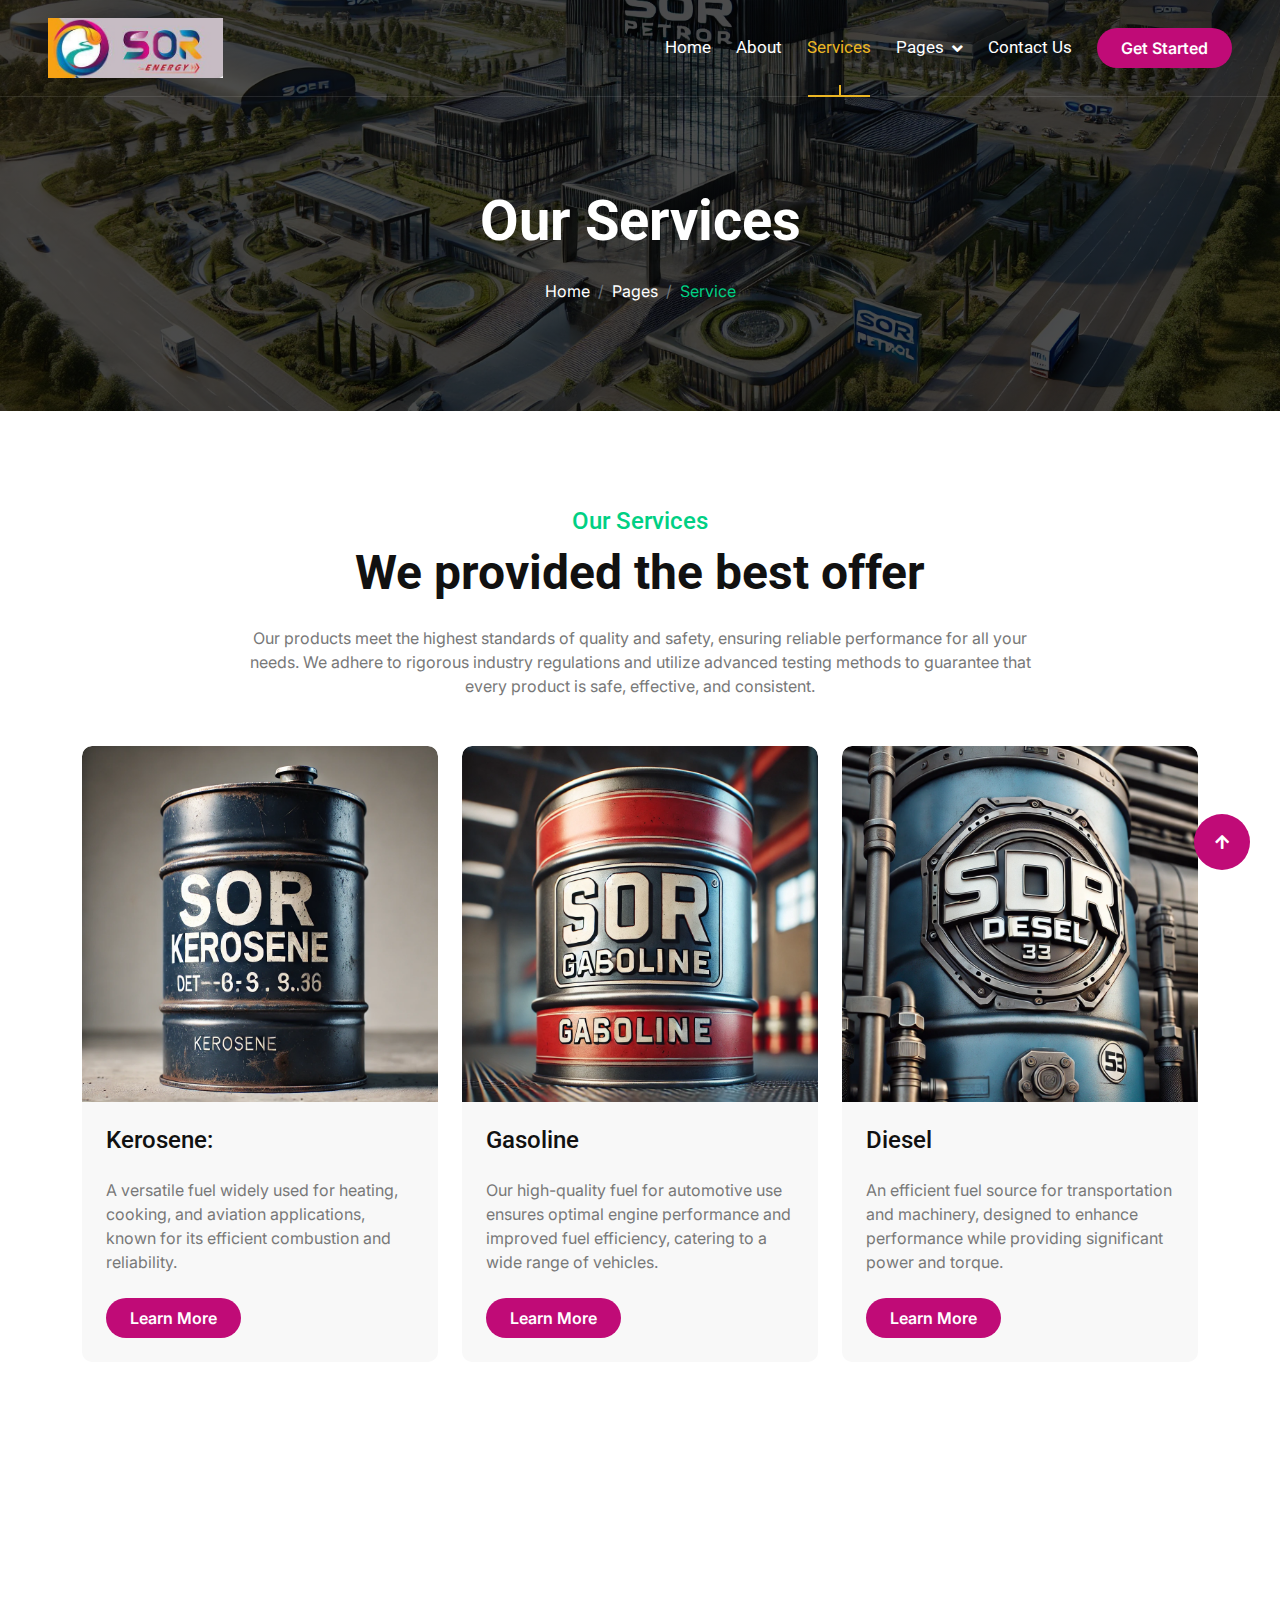
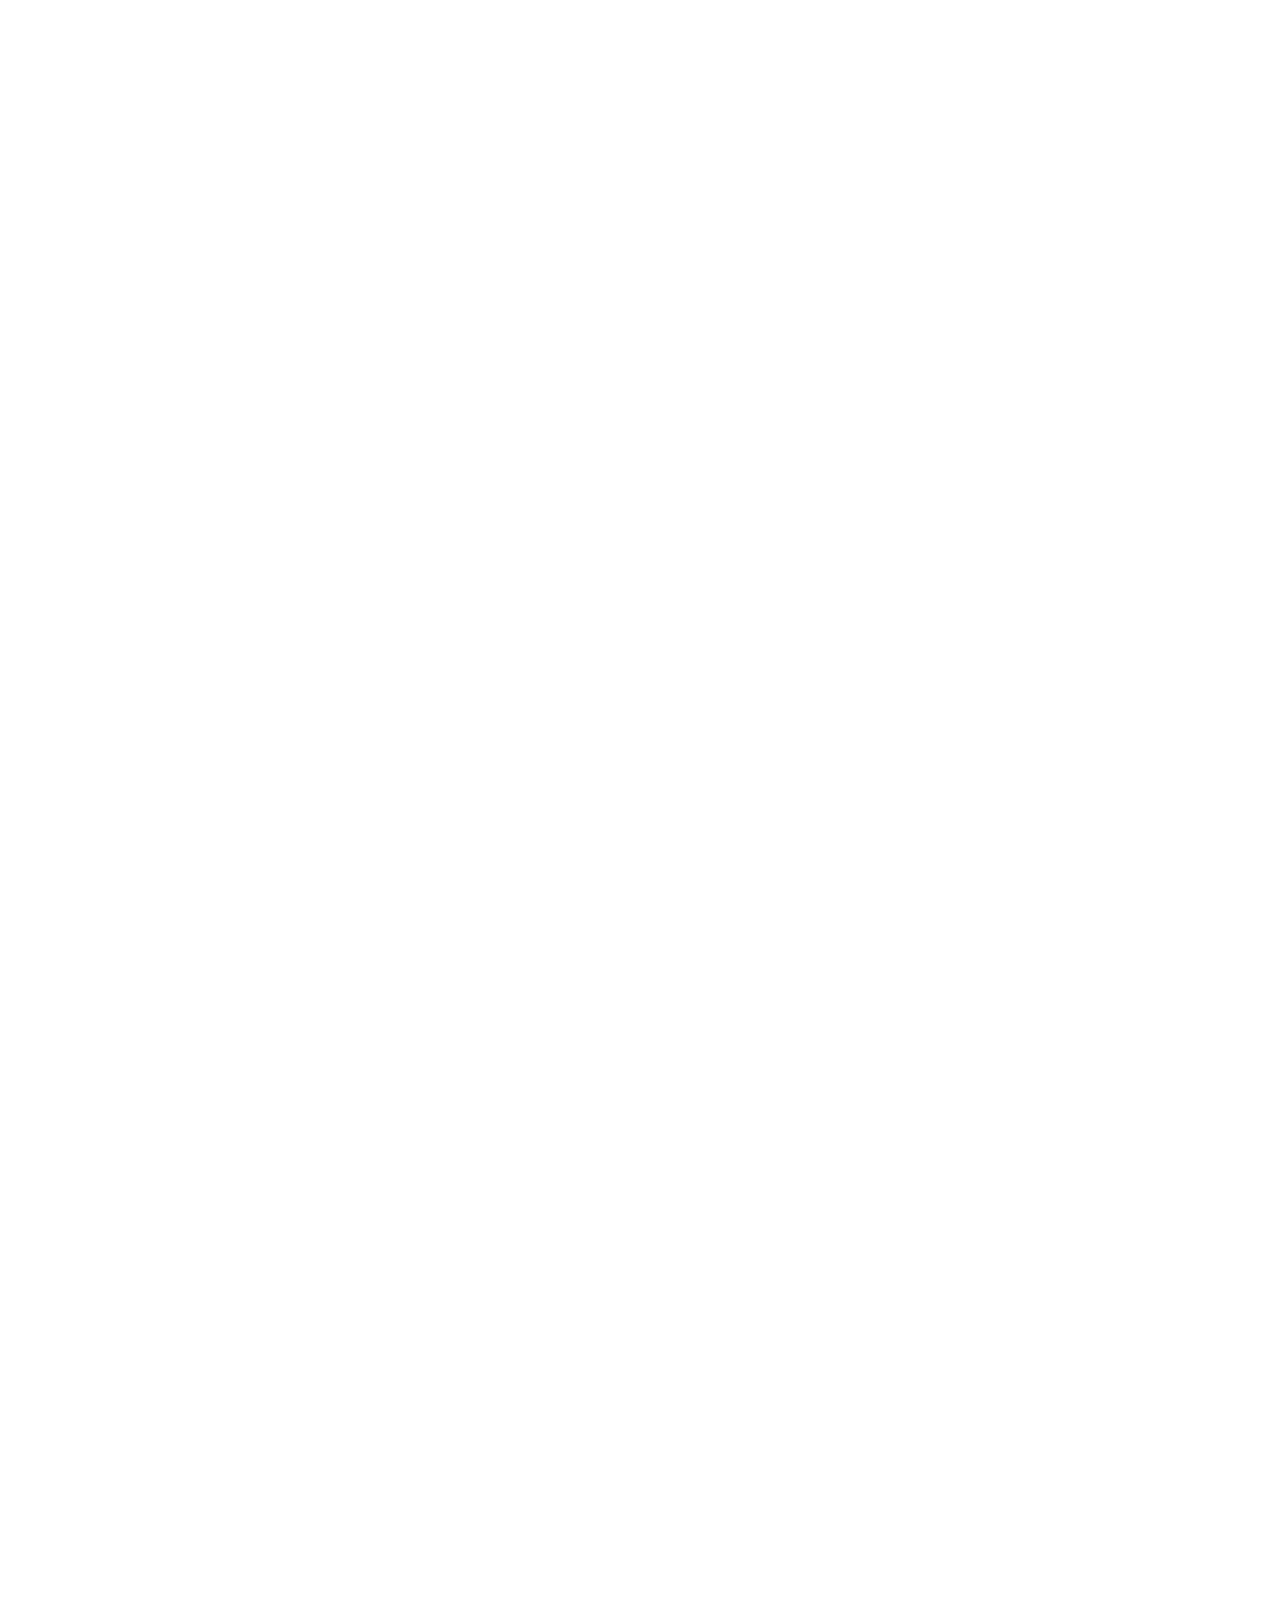
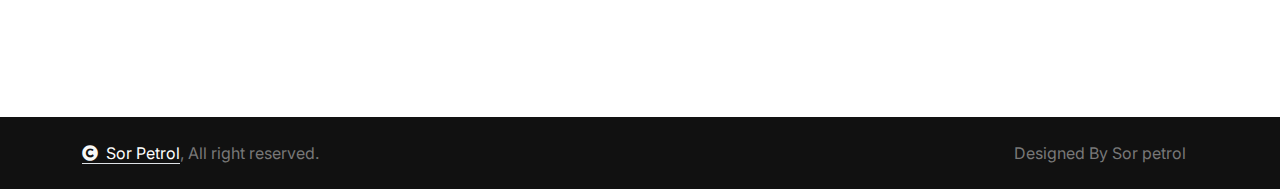
<file: service.html>
<!DOCTYPE html>
<html lang="en">

    <head>
        <meta charset="utf-8">
        <title>Sor Petrol</title>
        <meta content="width=device-width, initial-scale=1.0" name="viewport">
        <meta content="" name="keywords">
        <meta content="" name="description">

        <!-- Google Web Fonts -->
        <link rel="preconnect" href="https://fonts.googleapis.com">
        <link rel="preconnect" href="https://fonts.gstatic.com" crossorigin>
        <link href="https://fonts.googleapis.com/css2?family=Inter:wght@100..900&family=Roboto:wght@400;500;700;900&display=swap" rel="stylesheet"> 

        <!-- Icon Font Stylesheet -->
        <link rel="stylesheet" href="https://use.fontawesome.com/releases/v5.15.4/css/all.css"/>
        <link href="https://cdn.jsdelivr.net/npm/bootstrap-icons@1.4.1/font/bootstrap-icons.css" rel="stylesheet">

        <!-- Libraries Stylesheet -->
        <link href="lib/animate/animate.min.css" rel="stylesheet">
        <link href="lib/lightbox/css/lightbox.min.css" rel="stylesheet">
        <link href="lib/owlcarousel/assets/owl.carousel.min.css" rel="stylesheet">


        <!-- Customized Bootstrap Stylesheet -->
        <link href="css/bootstrap.min.css" rel="stylesheet">

        <!-- Template Stylesheet -->
        <link href="css/style.css" rel="stylesheet">
    </head>

    <body>

        <!-- Spinner Start -->
        <div id="spinner" class="show bg-white position-fixed translate-middle w-100 vh-100 top-50 start-50 d-flex align-items-center justify-content-center">
            <div class="spinner-border text-primary" style="width: 3rem; height: 3rem;" role="status">
                <span class="sr-only">Loading...</span>
            </div>
        </div>
        <!-- Spinner End -->

        

        <!-- Navbar & Hero Start -->
        <div class="container-fluid position-relative p-0">
            <nav class="navbar navbar-expand-lg navbar-light px-4 px-lg-5 py-3 py-lg-0">
                <a href="" class="navbar-brand p-0">
                    <img src="img/logo.png" alt="Logo">
                </a>
                <button class="navbar-toggler" type="button" data-bs-toggle="collapse" data-bs-target="#navbarCollapse">
                    <span class="fa fa-bars"></span>
                </button>
                <div class="collapse navbar-collapse" id="navbarCollapse">
                    <div class="navbar-nav ms-auto py-0">
                        <a href="index.html" class="nav-item nav-link">Home</a>
                        <a href="about.html" class="nav-item nav-link">About</a>
                        <a href="service.html" class="nav-item nav-link active">Services</a>
                        <!-- <a href="blog.html" class="nav-item nav-link">Blogs</a> -->
                        <div class="nav-item dropdown">
                            <a href="#" class="nav-link" data-bs-toggle="dropdown">
                                <span class="dropdown-toggle">Pages</span>
                            </a>
                            <div class="dropdown-menu m-0">
                                <a href="feature.html" class="dropdown-item">Our Features</a>
                                
                                <!-- <a href="offer.html" class="dropdown-item">Our offer</a> -->
                                <a href="FAQ.html" class="dropdown-item">FAQs</a>
                            </div>
                        </div>
                        <a href="contact.html" class="nav-item nav-link">Contact Us</a>
                    </div>
                    <a href="contact.html" class="btn btn-primary rounded-pill py-2 px-4 my-3 my-lg-0 flex-shrink-0">Get Started</a>
                </div>
            </nav>

            <!-- Header Start -->
            <div class="container-fluid bg-breadcrumb">
                <div class="container text-center py-5" style="max-width: 900px;">
                    <h4 class="text-white display-4 mb-4 wow fadeInDown" data-wow-delay="0.1s">Our Services</h4>
                    <ol class="breadcrumb d-flex justify-content-center mb-0 wow fadeInDown" data-wow-delay="0.3s">
                        <li class="breadcrumb-item"><a href="index.html">Home</a></li>
                        <li class="breadcrumb-item"><a href="#">Pages</a></li>
                        <li class="breadcrumb-item active text-primary">Service</li>
                    </ol>    
                </div>
            </div>
            <!-- Header End -->
        </div>
        <!-- Navbar & Hero End -->


        <!-- Services Start -->
        <div class="container-fluid service py-5">
            <div class="container py-5">
              <div
                class="text-center mx-auto pb-5 wow fadeInUp"
                data-wow-delay="0.2s"
                style="max-width: 800px"
              >
                <h4 class="text-primary">Our Services</h4>
                <h1 class="display-5 mb-4">We provided the best offer</h1>
                <p class="mb-0">
                  Our products meet the highest standards of quality and safety,
                  ensuring reliable performance for all your needs. We adhere to
                  rigorous industry regulations and utilize advanced testing methods
                  to guarantee that every product is safe, effective, and consistent.
                </p>
              </div>
              <div class="row g-4">
                <div class="col-md-6 col-lg-4 wow fadeInUp" data-wow-delay="0.2s">
                  <div class="service-item">
                    <div class="service-img">
                      <img
                        src="img/Sor_kerosene.webp"
                        class="img-fluid rounded-top w-100"
                        alt="Image"
                      />
                    </div>
                    <div class="rounded-bottom p-4">
                      <a href="#" class="h4 d-inline-block mb-4"> Kerosene:</a>
                      <p class="mb-4">
                        A versatile fuel widely used for heating, cooking, and
                        aviation applications, known for its efficient combustion and
                        reliability.
                      </p>
                      <a
                        class="btn btn-primary rounded-pill py-2 px-4"
                        href="about.html"
                        >Learn More</a
                      >
                    </div>
                  </div>
                </div>
                <div class="col-md-6 col-lg-4 wow fadeInUp" data-wow-delay="0.4s">
                  <div class="service-item">
                    <div class="service-img">
                      <img
                        src="img/sor_gas.webp"
                        class="img-fluid rounded-top w-100"
                        alt="Image"
                      />
                    </div>
                    <div class="rounded-bottom p-4">
                      <a href="#" class="h4 d-inline-block mb-4">Gasoline</a>
                      <p class="mb-4">
                        Our high-quality fuel for automotive use ensures optimal
                        engine performance and improved fuel efficiency, catering to a
                        wide range of vehicles.
                      </p>
                      <a
                        class="btn btn-primary rounded-pill py-2 px-4"
                        href="about.html"
                        >Learn More</a
                      >
                    </div>
                  </div>
                </div>
                <div class="col-md-6 col-lg-4 wow fadeInUp" data-wow-delay="0.6s">
                  <div class="service-item">
                    <div class="service-img">
                      <img
                        src="img/sor_diesel.webp"
                        class="img-fluid rounded-top w-100"
                        alt="Image"
                      />
                    </div>
                    <div class="rounded-bottom p-4">
                      <a href="#" class="h4 d-inline-block mb-4">Diesel</a>
                      <p class="mb-4">
                        An efficient fuel source for transportation and machinery,
                        designed to enhance performance while providing significant
                        power and torque.
                      </p>
                      <a
                        class="btn btn-primary rounded-pill py-2 px-4"
                        href="about.html"
                        >Learn More</a
                      >
                    </div>
                  </div>
                </div>
                <div class="col-md-6 col-lg-4 wow fadeInUp" data-wow-delay="0.2s">
                  <div class="service-item">
                    <div class="service-img">
                      <img
                        src="img/sor_lfo.webp"
                        class="img-fluid rounded-top w-100"
                        alt="Image"
                      />
                    </div>
                    <div class="rounded-bottom p-4">
                      <a href="#" class="h4 d-inline-block mb-4"
                        >Light Fuel Oil (LFO)</a
                      >
                      <p class="mb-4">
                        Ideal for heating and various industrial applications, our LFO
                        offers excellent burning characteristics and low emissions.
                      </p>
                      <a
                        class="btn btn-primary rounded-pill py-2 px-4"
                        href="about.html"
                        >Learn More</a
                      >
                    </div>
                  </div>
                </div>
                <div class="col-md-6 col-lg-4 wow fadeInUp" data-wow-delay="0.4s">
                  <div class="service-item">
                    <div class="service-img">
                      <img
                        src="img/Sor_hfo.webp"
                        class="img-fluid rounded-top w-100"
                        alt="Image"
                      />
                    </div>
                    <div class="rounded-bottom p-4">
                      <a href="#" class="h4 d-inline-block mb-4">
                        Heavy Fuel Oil (HFO)</a
                      >
                      <p class="mb-4">
                        A cost-effective solution for marine and power generation,
                        providing reliable energy for large-scale operations.
                      </p>
                      <a
                        class="btn btn-primary rounded-pill py-2 px-4"
                        href="about.html"
                        >Learn More</a
                      >
                    </div>
                  </div>
                </div>
                <div class="col-md-6 col-lg-4 wow fadeInUp" data-wow-delay="0.6s">
                  <div class="service-item">
                    <div class="service-img">
                      <img
                        src="img/sor_lubrica.webp"
                        class="img-fluid rounded-top w-100"
                        alt="Image"
                      />
                    </div>
                    <div class="rounded-bottom p-4">
                      <a href="#" class="h4 d-inline-block mb-4">Lubricants</a>
                      <p class="mb-4">
                        We offer advanced formulations that protect and enhance the
                        performance of machinery and automotive systems, reducing wear
                        and increasing lifespan.
                      </p>
                      <a
                        class="btn btn-primary rounded-pill py-2 px-4"
                        href="about.html"
                        >Learn More</a
                      >
                    </div>
                  </div>
                </div>
              </div>
            </div>
          </div>
        <!-- Services End -->

        
        <!-- FAQs Start -->
    <div class="container-fluid faq-section pb-5">
        <div class="container pb-5 overflow-hidden">
          <div
            class="text-center mx-auto pb-5 wow fadeInUp"
            data-wow-delay="0.2s"
            style="max-width: 800px"
          >
            <h4 class="text-primary">FAQs</h4>
            <h1 class="display-5 mb-4">Frequently Asked Questions</h1>
            <p class="mb-0">
              Below are some frequently asked questions from both customers and
              partners
            </p>
          </div>
          <div class="row g-5 align-items-center">
            <div class="col-lg-6 wow fadeInLeft" data-wow-delay="0.2s">
              <div
                class="accordion accordion-flush bg-light rounded p-5"
                id="accordionFlushSection"
              >
                <div class="accordion-item rounded-top">
                  <h2 class="accordion-header" id="flush-headingOne">
                    <button
                      class="accordion-button collapsed rounded-top"
                      type="button"
                      data-bs-toggle="collapse"
                      data-bs-target="#flush-collapseOne"
                      aria-expanded="false"
                      aria-controls="flush-collapseOne"
                    >
                      What types of petroleum products do you offer?
                    </button>
                  </h2>
                  <div
                    id="flush-collapseOne"
                    class="accordion-collapse collapse"
                    aria-labelledby="flush-headingOne"
                    data-bs-parent="#accordionFlushSection"
                  >
                    <div class="accordion-body">
                      We offer a wide range of petroleum products, including
                      kerosene, gasoline, diesel, light fuel oil (LFO), heavy fuel
                      oil (HFO), lubricants, bitumen, and various petrochemicals.
                    </div>
                  </div>
                </div>
                <div class="accordion-item">
                  <h2 class="accordion-header" id="flush-headingTwo">
                    <button
                      class="accordion-button collapsed"
                      type="button"
                      data-bs-toggle="collapse"
                      data-bs-target="#flush-collapseTwo"
                      aria-expanded="false"
                      aria-controls="flush-collapseTwo"
                    >
                      How do you ensure product quality?
                    </button>
                  </h2>
                  <div
                    id="flush-collapseTwo"
                    class="accordion-collapse collapse"
                    aria-labelledby="flush-headingTwo"
                    data-bs-parent="#accordionFlushSection"
                  >
                    <div class="accordion-body">
                      We adhere to strict quality control measures and industry
                      standards. All products undergo rigorous testing to ensure
                      they meet safety and performance requirements.
                    </div>
                  </div>
                </div>
                <div class="accordion-item">
                  <h2 class="accordion-header" id="flush-headingThree">
                    <button
                      class="accordion-button collapsed"
                      type="button"
                      data-bs-toggle="collapse"
                      data-bs-target="#flush-collapseThree"
                      aria-expanded="false"
                      aria-controls="flush-collapseThree"
                    >
                      How do you ensure product quality?
                    </button>
                  </h2>
                  <div
                    id="flush-collapseThree"
                    class="accordion-collapse collapse"
                    aria-labelledby="flush-headingThree"
                    data-bs-parent="#accordionFlushSection"
                  >
                    <div class="accordion-body">
                      We adhere to strict quality control measures and industry
                      standards. All products undergo rigorous testing to ensure
                      they meet safety and performance requirements.
                    </div>
                  </div>
                </div>
                <div class="accordion-item">
                  <h2 class="accordion-header" id="flush-headingFour">
                    <button
                      class="accordion-button collapsed"
                      type="button"
                      data-bs-toggle="collapse"
                      data-bs-target="#flush-collapseFour"
                      aria-expanded="false"
                      aria-controls="flush-collapseFour"
                    >
                      What are your delivery options?
                    </button>
                  </h2>
                  <div
                    id="flush-collapseFour"
                    class="accordion-collapse collapse"
                    aria-labelledby="flush-headingFour"
                    data-bs-parent="#accordionFlushSection"
                  >
                    <div class="accordion-body">
                      We provide efficient logistics and distribution services to
                      ensure timely deliveries. We work closely with our logistics
                      team to meet your scheduling needs.
                    </div>
                  </div>
                </div>
                <div class="accordion-item">
                  <h2 class="accordion-header" id="flush-headingFive">
                    <button
                      class="accordion-button collapsed"
                      type="button"
                      data-bs-toggle="collapse"
                      data-bs-target="#flush-collapseFive"
                      aria-expanded="false"
                      aria-controls="flush-collapseFive"
                    >
                      Are your products compliant with regulations?
                    </button>
                  </h2>
                  <div
                    id="flush-collapseFive"
                    class="accordion-collapse collapse"
                    aria-labelledby="flush-headingFive"
                    data-bs-parent="#accordionFlushSection"
                  >
                    <div class="accordion-body">
                      Yes, we ensure that all our products comply with industry
                      regulations and safety standards, helping you stay compliant
                      as well.
                    </div>
                  </div>
                </div>
                <div class="accordion-item rounded-bottom">
                  <h2 class="accordion-header" id="flush-headingSix">
                    <button
                      class="accordion-button collapsed"
                      type="button"
                      data-bs-toggle="collapse"
                      data-bs-target="#flush-collapseSix"
                      aria-expanded="false"
                      aria-controls="flush-collapseSix"
                    >
                      How can I place an order?
                    </button>
                  </h2>
                  <div
                    id="flush-collapseSix"
                    class="accordion-collapse collapse"
                    aria-labelledby="flush-headingSix"
                    data-bs-parent="#accordionFlushSection"
                  >
                    <div class="accordion-body">
                      You can place an order by contacting us directly through our
                      website, via email, or by phone. Our team will guide you
                      through the process.
                    </div>
                  </div>
                </div>
              </div>
            </div>
            <div class="col-lg-6 wow fadeInRight" data-wow-delay="0.2s">
              <div>
                <img
                  src="img/sor_hero.webp"
                  class="img-fluid w-100 rounded"
                  alt=""
                />
              </div>
            </div>
          </div>
        </div>
      </div>
      <!-- FAQs End -->
        

        <!-- Footer Start -->
        <div class="container-fluid footer py-5 wow fadeIn" data-wow-delay="0.2s">
            <div
              class="container py-5 border-start-0 border-end-0"
              style="border: 1px solid; border-color: rgb(255, 255, 255, 0.08)"
            >
              <div class="row g-5">
                <div class="col-md-6 col-lg-6 col-xl-4">
                  <div class="footer-item">
                    <a href="index.html" class="p-0">
                      <h4 class="text-white">
                        <i class="fas fa-gas-pump"></i> Sor Petrol
                      </h4>
                      <!-- <img src="img/logo.png" alt="Logo"> -->
                    </a>
                    <p class="mb-2" style="color: #fff">
                      <span style="color: var(--primary); font-weight: bold"
                        >Join us</span
                      >
                      as we continue to drive forward, not just providing the energy
                      that fuels your ambitions, but also innovating for a sustainable
                      future. With every drop of fuel, we are committed to supporting
                      <span style="color: #00d084; font-weight: bold"
                        >your journey—</span
                      >whether it's powering your business, keeping your fleet on the
                      road, or helping communities stay connected.
                    </p>
                  </div>
                </div>
                <div class="col-md-6 col-lg-6 col-xl-2">
                  <div class="footer-item">
                    <h4 class="text-white mb-4">Quick Links</h4>
                    <a href="#"
                      ><i class="fas fa-angle-right me-2 text-primary"></i> About
                      Us</a
                    >
                    <a href="#"
                      ><i class="fas fa-angle-right me-2 text-primary"></i> Feature</a
                    >
                    <a href="#"
                      ><i class="fas fa-angle-right me-2 text-primary"></i>
                      Attractions</a
                    >
                    <a href="#"
                      ><i class="fas fa-angle-right me-2 text-primary"></i> Tickets</a
                    >
                    <a href="#"
                      ><i class="fas fa-angle-right me-2 text-primary"></i> Blog</a
                    >
                    <a href="#"
                      ><i class="fas fa-angle-right me-2 text-primary"></i> Contact
                      us</a
                    >
                  </div>
                </div>
                <div class="col-md-6 col-lg-6 col-xl-3">
                  <div class="footer-item">
                    <h4 class="text-white mb-4">Support</h4>
                    <a href="#"
                      ><i class="fas fa-angle-right me-2 text-primary"></i> Privacy
                      Policy</a
                    >
                    <a href="#"
                      ><i class="fas fa-angle-right me-2 text-primary"></i> Terms &
                      Conditions</a
                    >
                    <a href="#"
                      ><i class="fas fa-angle-right me-2 text-primary"></i>
                      Disclaimer</a
                    >
                    <a href="#"
                      ><i class="fas fa-angle-right me-2 text-primary"></i> Support</a
                    >
                    <a href="#"
                      ><i class="fas fa-angle-right me-2 text-primary"></i> FAQ</a
                    >
                    <a href="#"
                      ><i class="fas fa-angle-right me-2 text-primary"></i> Help</a
                    >
                  </div>
                </div>
                <div class="col-md-6 col-lg-6 col-xl-3">
                  <div class="footer-item">
                    <h4 class="text-white mb-4">Contact Info</h4>
                    <div class="d-flex align-items-center">
                      <i class="fas fa-map-marker-alt text-primary me-3"></i>
                      <p class="text-white mb-0">Addis Ababa,Ethiopia</p>
                    </div>
                    <div class="d-flex align-items-center">
                      <i class="fas fa-envelope text-primary me-3"></i>
                      <p class="text-white mb-0">jkwketema@gmail.com</p>
                    </div>
                    <div class="d-flex align-items-center">
                      <i class="fa fa-phone-alt text-primary me-3"></i>
                      <p class="text-white mb-0">+2519 11123985</p>
                    </div>
                    <div class="d-flex align-items-center mb-4">
                      <i class="fab fa-firefox-browser text-primary me-3"></i>
                      <p class="text-white mb-0">sorpetrol.com</p>
                    </div>
                    <div class="d-flex">
                      <a
                        class="btn btn-primary btn-sm-square rounded-circle me-3"
                        href="#"
                        ><i class="fab fa-facebook-f text-white"></i
                      ></a>
                      <a
                        class="btn btn-primary btn-sm-square rounded-circle me-3"
                        href="#"
                        ><i class="fab fa-twitter text-white"></i
                      ></a>
                      <a
                        class="btn btn-primary btn-sm-square rounded-circle me-3"
                        href="#"
                        ><i class="fab fa-instagram text-white"></i
                      ></a>
                      <a
                        class="btn btn-primary btn-sm-square rounded-circle me-0"
                        href="#"
                        ><i class="fab fa-linkedin-in text-white"></i
                      ></a>
                    </div>
                  </div>
                </div>
              </div>
            </div>
          </div>
        <!-- Footer End -->
        
        <!-- Copyright Start -->
        <div class="container-fluid copyright py-4">
            <div class="container">
              <div class="row g-4 align-items-center">
                <div class="col-md-6 text-center text-md-start mb-md-0">
                  <span class="text-body"
                    ><a href="#" class="border-bottom text-white"
                      ><i class="fas fa-copyright text-light me-2"></i>Sor Petrol</a
                    >, All right reserved.</span
                  >
                </div>
                <div class="col-md-6 text-center text-md-end text-body">
                  Designed By Sor petrol
                  <a class="border-bottom text-white big" href="https://htmlcodex.com"
                    >HTML Codex</a
                  >
                  <span class="big">Distributed By</span>
                  <a
                    class="border-bottom text-white big"
                    href="https://themewagon.com"
                    >ThemeWagon</a
                  >
                </div>
                
              </div>
            </div>
          </div>
        <!-- Copyright End -->


        <!-- Back to Top -->
        <a href="#" class="btn btn-primary btn-lg-square rounded-circle back-to-top"><i class="fa fa-arrow-up"></i></a>   

        
        <!-- JavaScript Libraries -->
        <script src="https://ajax.googleapis.com/ajax/libs/jquery/3.6.4/jquery.min.js"></script>
        <script src="https://cdn.jsdelivr.net/npm/bootstrap@5.0.0/dist/js/bootstrap.bundle.min.js"></script>
        <script src="lib/wow/wow.min.js"></script>
        <script src="lib/easing/easing.min.js"></script>
        <script src="lib/waypoints/waypoints.min.js"></script>
        <script src="lib/counterup/counterup.min.js"></script>
        <script src="lib/lightbox/js/lightbox.min.js"></script>
        <script src="lib/owlcarousel/owl.carousel.min.js"></script>
        

        <!-- Template Javascript -->
        <script src="js/main.js"></script>
    </body>

</html>
</file>
<file: css/style.css>
:root {
    --primary: #EBB624;
    --secondary:#008CC7;
  }
/*** Spinner Start ***/
/*** Spinner ***/
#spinner {
    opacity: 0;
    visibility: hidden;
    transition: opacity .5s ease-out, visibility 0s linear .5s;
    z-index: 99999;
}

#spinner.show {
    transition: opacity .5s ease-out, visibility 0s linear 0s;
    visibility: visible;
    opacity: 1;
}
/*** Spinner End ***/

.back-to-top {
    position: fixed;
    right: 30px;
    bottom: 30px;
    transition: 0.5s;
    z-index: 99;
}

/*** Button Start ***/
.btn {
    font-weight: 600;
    transition: .5s;
}

.btn-square {
    width: 32px;
    height: 32px;
}

.btn-sm-square {
    width: 34px;
    height: 34px;
}

.btn-md-square {
    width: 44px;
    height: 44px;
}

.btn-lg-square {
    width: 56px;
    height: 56px;
}

.btn-xl-square {
    width: 66px;
    height: 66px;
}

.btn-square,
.btn-sm-square,
.btn-md-square,
.btn-lg-square,
.btn-xl-square {
    padding: 0;
    display: flex;
    align-items: center;
    justify-content: center;
    font-weight: normal;
}

.btn.btn-primary {
    color: var(--bs-white);
    border: none;
}

.btn.btn-primary:hover {
    background: var(--bs-dark);
    color: var(--primary);
}

.btn.btn-light {
    color: var(--primary);
    border: none;
}

.btn.btn-light:hover {
    color: var(--bs-white);
    background: var(--primary);
}


/*** Topbar Start ***/
.topbar .dropdown-toggle::after {
    border: none;
    content: "\f107";
    font-family: "Font Awesome 5 Free";
    font-weight: 600;
    vertical-align: middle;
    margin-left: 8px;
    color: var(--primary);
}

.topbar .dropdown .dropdown-menu a:hover {
    background: var(--primary);
    color: var(--bs-white);
}

.topbar .dropdown .dropdown-menu {
    transform: rotateX(0deg);
    visibility: visible;
    background: var(--bs-light);
    padding-top: 11px;
    border: 0;
    transition: .5s;
    opacity: 1;
}

/*** Topbar End ***/



/*** Navbar ***/
.navbar-light .navbar-nav .nav-link {
    font-family: 'Roboto', sans-serif;
    position: relative;
    margin-right: 25px;
    padding: 35px 0;
    color: var(--bs-white);
    font-size: 17px;
    font-weight: 400;
    outline: none;
    transition: .5s;
}

.sticky-top.navbar-light .navbar-nav .nav-link,
.sticky-top.navbar-light .navbar-nav .nav-item .nav-link {
    padding: 20px 0;
    color: var(--bs-dark);
}

.navbar-light .navbar-nav .nav-item .nav-link {
    color: var(--bs-white);
}

.navbar-light .navbar-nav .nav-link:hover,
.navbar-light .navbar-nav .nav-link.active,
.navbar-light .navbar-nav .nav-item .nav-link:hover,
.navbar-light .navbar-nav .nav-item .nav-link.active  {
    color: var(--primary);
}

.navbar-light .navbar-brand img {
    max-height: 60px;
    transition: .5s;
}

.sticky-top.navbar-light .navbar-brand img {
    max-height: 45px;
}

.navbar .dropdown-toggle::after {
    border: none;
    content: "\f107";
    font-family: "Font Awesome 5 Free";
    font-weight: 600;
    vertical-align: middle;
    margin-left: 8px;
}

.dropdown .dropdown-menu a:hover {
    background: var(--primary);
    color: var(--bs-white);
}

.navbar .nav-item:hover .dropdown-menu {
    transform: rotateX(0deg);
    visibility: visible;
    background: var(--bs-light);
    transition: .5s;
    opacity: 1;
}

@media (max-width: 991.98px) {
    .sticky-top.navbar-light {
        position: relative;
        background: var(--bs-white);
    }

    .navbar.navbar-expand-lg .navbar-toggler {
        padding: 10px 20px;
        border: 1px solid var(--primary);
        color: var(--primary);
    }

    .navbar-light .navbar-collapse {
        margin-top: 15px;
        border-top: 1px solid #DDDDDD;
    }

    .navbar-light .navbar-nav .nav-link,
    .sticky-top.navbar-light .navbar-nav .nav-link {
        padding: 10px 0;
        margin-left: 0;
        color: var(--bs-dark);
    }

    .navbar-light .navbar-nav .nav-item .nav-link {
        color: var(--bs-dark);
    }

    .navbar-light .navbar-brand img {
        max-height: 45px;
    }
}

@media (min-width: 992px) {
    .navbar .nav-item .dropdown-menu {
        display: block;
        visibility: hidden;
        top: 100%;
        transform: rotateX(-75deg);
        transform-origin: 0% 0%;
        border: 0;
        border-radius: 10px;
        transition: .5s;
        opacity: 0;
    }

    .navbar-light {
        position: absolute;
        width: 100%;
        top: 0;
        left: 0;
        border-bottom: 1px solid rgba(255, 255, 255, .1);
        z-index: 999;
    }
    
    .sticky-top.navbar-light {
        position: fixed;
        background: var(--bs-light);
    }

    .navbar-light .navbar-nav .nav-link::before {
        position: absolute;
        content: "";
        width: 0;
        height: 2px;
        bottom: -1px;
        left: 50%;
        background: var(--primary);
        transition: .5s;
    }

    .navbar-light .navbar-nav .nav-link:hover::before,
    .navbar-light .navbar-nav .nav-link.active::before {
        width: calc(100% - 2px);
        left: 1px;
    }

    .navbar-light .navbar-nav .nav-link::after {
        position: absolute;
        content: "";
        width: 0;
        height: 0;
        bottom: -1px;
        left: 50%;
        background: var(--primary);
        transition: .5s;
    }

    .navbar-light .navbar-nav .nav-link:hover::after,
    .navbar-light .navbar-nav .nav-link.active::after {
        width: 2px;
        height: 12px;
    }
}
/*** Navbar End ***/

/*** Carousel Hero Header Start ***/
.header-carousel .header-carousel-item img {
    object-fit: cover;
}

.header-carousel .header-carousel-item,
.header-carousel .header-carousel-item img {
        height: 700px;
}


.header-carousel .owl-nav .owl-prev,
.header-carousel .owl-nav .owl-next {
    position: absolute;
    width: 60px;
    height: 60px;
    border-radius: 60px;
    background: var(--primary);
    color: var(--bs-white);
    font-size: 26px;
    display: flex;
    align-items: center;
    justify-content: center;
    transition: 0.5s;
}

.header-carousel .owl-nav .owl-prev {
    bottom: 30px;
    left: 30px;
    margin-left: 90px;
}
.header-carousel .owl-nav .owl-next {
    bottom: 30px;
    left: 30px;
}

.header-carousel .owl-nav .owl-prev:hover,
.header-carousel .owl-nav .owl-next:hover {
    box-shadow: inset 0 0 100px 0 var(--bs-light);
    color: var(--primary);
}


.header-carousel .header-carousel-item .carousel-caption {
    position: absolute;
    width: 100%;
    height: 100%;
    left: 0;
    bottom: 0;
    padding-top: 120px;
    background: rgba(0, 0, 0, .7);
    display: flex;
    align-items: center;
}

@media (max-width: 991px) {
    .header-carousel .header-carousel-item .carousel-caption {
        padding-top: 45px;
    }
}

@media (max-width: 767px) {
    .header-carousel .owl-nav .owl-prev {
        left: 50%;
        transform: translateX(-50%);
        margin-left: -45px;
    }


    .header-carousel .owl-nav .owl-next {
        left: 50%;
        transform: translateX(-50%);
        margin-left: 45px;
    }
}


.header-carousel .header-carousel-item img {
    animation-name: image-zoom;
    animation-duration: 10s;
    animation-delay: 1s;
    animation-iteration-count: infinite;
    animation-direction: alternate;
    transition: 1s;
}

@keyframes image-zoom {
    0%  {height: 100%; opacity: 0.9;}

    25% {height: 110%; opacity: 0.50;}

    50% {height: 115%; opacity: 1;}

    75% {height: 110%; opacity: 0.50;}

    100% {height: 100%; opacity: 0.9;}
}
/*** Carousel Hero Header End ***/


/*** Single Page Hero Header Start ***/
.bg-breadcrumb {
    position: relative;
    overflow: hidden;
    background: linear-gradient(rgba(0, 0, 0, 0.7), rgba(0, 0, 0, 0.7)), url(../img/sorhead.webp);
    background-position: center center;
    background-repeat: no-repeat;
    background-size: cover;
    padding: 140px 0 60px 0;
    transition: 0.5s;
}

@media (min-width: 992px) {
    .bg-breadcrumb {
        padding: 140px 0 60px 0;
    }
}

@media (max-width: 991px) {
    .bg-breadcrumb {
        padding: 60px 0 60px 0;
    }
}

.bg-breadcrumb .breadcrumb {
    position: relative;
}

.bg-breadcrumb .breadcrumb .breadcrumb-item a {
    color: var(--bs-white);
}
/*** Single Page Hero Header End ***/


/*** Service Start ***/
.service .service-item {
    background: var(--bs-light);
    border-radius: 10px;
    transition: 0.5s;
}

.service .service-item:hover {
    box-shadow: 0 0 45px rgba(0, 0, 0, .2);
}

.service .service-item .service-img {
    position: relative;
    overflow: hidden;
    border-top-left-radius: 10px;
    border-top-right-radius: 10px;
    transition: 0.5s;
}

.service .service-item .service-img img {
    transition: 0.5s;
}

.service .service-item:hover .service-img img {
    transform: scale(1.2);
}
/*** Service End ***/


/*** Features Start ***/
.feature .feature-item {
    text-align: center;
    border-radius: 10px;
    background: var(--bs-light);
    border: 1px solid transparent;
    transition: 0.5s;
}

.feature .feature-item:hover {
    border: 1px solid var(--primary);
}

.feature .feature-item .feature-icon {
    background: var(--bs-white);
    border-radius: 10px;
    display: inline-block;
}
/*** Features End ***/

/*** Offer Start ***/
.offer-section .nav a.accordion-link {
    width: 100%;
    border-radius: 10px;
    display: flex;
    background: var(--bs-white);
    transition: 0.5s;
}

.offer-section .nav a.accordion-link.active {
    color: var(--bs-white);
    background: var(--primary);
}

.offer-section .nav a.accordion-link h5 {
    transition: 0.5s;
}

.offer-section .nav a.accordion-link.active h5 {
    color: var(--bs-white);
}
/*** Offer End ***/

/*** Blog Start ***/
.blog .blog-item {
    border-radius: 10px;
    background: var(--bs-white);
    box-shadow: inset 0 0 45px rgba(0, 0, 0, .1);
    transition: 0.5s;
}

.blog .blog-item a {
    transition: 0.5s;
}

.blog .blog-item:hover a:hover {
    color: var(--primary);
}

.blog .blog-item .blog-img {
    border-radius: 10px;
    position: relative;
    overflow: hidden;
}

.blog .blog-item .blog-img img {
    transition: 0.5s;
}

.blog .blog-item:hover .blog-img img {
    transform: scale(1.2);
}

.blog .blog-item .blog-img::after {
    content: "";
    position: absolute;
    width: 100%;
    height: 100%;
    top: 0;
    left: 0;
    border-radius: 10px;
    background: rgba(0, 208, 132, 0.1);
    opacity: 0;
    transition: 0.5s;
    z-index: 1;
}

.blog .blog-item:hover .blog-img::after {
    opacity: 1;
}

.blog .blog-item .blog-img .blog-title {
    position: absolute;
    bottom: 25px;
    left: 25px;
    z-index: 5;
}

.blog .blog-item .blog-img .blog-title a {
    color: var(--bs-white);
    background: var(--primary);
    transition: 0.5s;
}

.blog .blog-item:hover .blog-img .blog-title a:hover {
    color: var(--bs-dark);
}

.blog-carousel .owl-stage-outer {
    margin-top: 58px;
}

.blog .owl-nav .owl-prev {
    position: absolute;
    top: -58px;
    left: 0;
    background: var(--primary);
    color: var(--bs-white);
    padding: 6px 35px;
    border-radius: 30px;
    transition: 0.5s;
}

.blog .owl-nav .owl-prev:hover {
    background: var(--bs-dark);
    color: var(--primary);
}

.blog .owl-nav .owl-next {
    position: absolute;
    top: -58px;
    right: 0;
    background: var(--primary);
    color: var(--bs-white);
    padding: 6px 35px;
    border-radius: 30px;
    transition: 0.5s;
}

.blog .owl-nav .owl-next:hover {
    background: var(--bs-dark);
    color: var(--primary);
}
/*** Blog End ***/


/*** FAQs Start ***/
.faq-section .accordion .accordion-item .accordion-header .accordion-button {
    color: var(--secondary);
}

.faq-section .accordion .accordion-item .accordion-header .accordion-button.collapsed {
    color: var(--bs-dark);
}
/*** FAQs End ***/

/*** Team Start ***/
.team .team-item {
    position: relative;
    padding: 0 25px 25px 25px;
    border-radius: 10px;
    transition: 0.5s;
}

.team .team-item::before {
    content: "";
    position: absolute;
    width: 100%;
    height: 100%;
    bottom: 0;
    left: 0;
    background: var(--bs-light);
    border-radius: 10px;
    transition: 0.5s;
    z-index: -1;
}

.team .team-item:hover::before {
    height: 0;
}

.team .team-item::after {
    content: "";
    position: absolute;
    width: 100%;
    height: 0;
    bottom: 0;
    left: 0;
    border-radius: 10px;
    transition: 0.5s;
    z-index: -1;
}

.team .team-item:hover::after {
    height: 100%;
    background: var(--primary);
}

.team .team-item .team-img {
    width: 100%; 
    height: 100%;
    border-radius: 100%;
    position: relative;
    margin-top: 50%;
    transform: translateY(-50%);
    margin-bottom: -50%;
    display: flex;
    justify-content: center;
    border: 4px solid var(--primary);
    border-style: dotted;
    padding: 4px;
    background: var(--bs-white);
    transition: 0.5s;
}

.team .team-item:hover .team-img {
    border: 4px solid var(--bs-white);
    border-style: dotted;
    background: 0;
}

.team .team-item .team-img img {
    width: 100%;
    height: 100%;
    border-radius: 100%;
    transition: 0.5s;
}

.team .team-item .team-title {
    padding: 25px 0 25px 0;
    text-align: center;
}

.team .team-item .team-title h4,
.team .team-item .team-title p {
    transition: 0.5s;
}

.team .team-item:hover .team-title h4,
.team .team-item:hover .team-title p {
    color: var(--bs-white);
}

.team .team-item .team-icon {
    display: flex;
    justify-content: center;
}

.team .team-item .team-icon a {
    transition: 0.5s;
}

.team .team-item:hover .team-icon a {
    color: var(--bs-dark);
    background: var(--bs-white);
}

.team .team-item:hover .team-icon a:hover {
    color: var(--primary);
    background: var(--bs-dark);
}
/*** Team End ***/

/*** Testimonial Start ***/
.testimonial .testimonial-item {
    position: relative;
    margin-bottom: 30px;
    padding: 0 25px 25px 25px;
}

.testimonial .testimonial-item::before {
    content: "";
    position: absolute;
    width: 100%;
    height: calc(100% - 50px);
    bottom: 0;
    left: 0;
    border-radius: 10px;
    background: var(--bs-light);
    z-index: -1;
}

.testimonial .testimonial-item .testimonial-img {
    display: flex;
    justify-content: center;
}

.testimonial .testimonial-item .testimonial-img img {
    width: 100px; 
    height: 100px;
    border-radius: 100px;
    border: 5px solid var(--bs-light);
    border-style: double;
    background: var(--bs-white);
}

.testimonial .testimonial-item .testimonial-text {
    padding: 25px 0;
    text-align: center;
}

.testimonial .testimonial-item .testimonial-title {
    display: flex;
    justify-content: space-between;
}

.testimonial .testimonial-item  .testimonial-quote-left {
    position: absolute;
    width: 60px; 
    height: 60px;
    top: 20px;
    left: 25px;
    border-radius: 60px;
    color: var(--primary);
    background: var(--bs-white);
    display: flex;
    align-items: center;
    justify-content: center;
}

.testimonial .testimonial-item  .testimonial-quote-right {
    position: absolute;
    width: 60px; 
    height: 60px;
    bottom: -30px;
    right: 25px;
    margin-top: -5px;
    border-radius: 60px;
    color: var(--primary);
    background: var(--bs-white);
    display: flex;
    align-items: center;
    justify-content: center;
}

.testimonial-carousel .owl-stage-outer {
    margin-top: 58px;
    margin-right: -1px;
}

.testimonial .owl-nav .owl-prev {
    position: absolute;
    top: -58px;
    left: 0;
    background: var(--primary);
    color: var(--bs-white);
    padding: 5px 30px;
    border-radius: 30px;
    transition: 0.5s;
}

.testimonial .owl-nav .owl-prev:hover {
    background: var(--secondary);
    color: var(--bs-white);
}

.testimonial .owl-nav .owl-next {
    position: absolute;
    top: -58px;
    right: 0;
    background: var(--primary);
    color: var(--bs-white);
    padding: 5px 30px;
    border-radius: 30px;
    transition: 0.5s;
}

.testimonial .owl-nav .owl-next:hover {
    background: var(--secondary);
    color: var(--bs-white);
}

.testimonial-carousel .owl-dots {
    display: flex;
    justify-content: center;
}

.testimonial-carousel .owl-dots .owl-dot {
    width: 30px;
    height: 30px;
    border-radius: 30px;
    margin: 20px 10px 0 10px;
    background: var(--primary);
    transition: 0.5s;
}

.testimonial-carousel .owl-dots .owl-dot.active {
    width: 30px;
    height: 30px;
    border-radius: 30px;
    background: var(--secondary);
    transition: 0.5s;
}

.testimonial-carousel .owl-dots .owl-dot span {
    position: relative;
    margin-top: 50%;
    margin-left: 50%;
    transform: translate(-50%, -50%);
    display: flex;
    align-items: center;
    justify-content: center;
    text-align: center;
}

.testimonial-carousel .owl-dots .owl-dot.active span::after {
    background: var(--primary);
}

.testimonial-carousel .owl-dots .owl-dot span::after {
    content: "";
    width: 15px;
    height: 15px;
    border-radius: 15px;
    position: absolute;
    top: 50%;
    left: 0;
    transform: translateY(-50%);
    display: flex;
    align-items: center;
    justify-content: center;
    text-align: center;
    background: var(--bs-white);
    transition: 0.5s;
}

/*** Testimonial End ***/

/*** Footer Start ***/
.footer {
    background: var(--secondary);
}

.footer .footer-item {
    display: flex;
    flex-direction: column;
}

.footer .footer-item a {
    line-height: 35px;
    color: #fff;
    transition: 0.5s;
}

.footer .footer-item p {
    line-height: 35px;
}

.footer .footer-item a:hover {
    color: var(--primary);
}
.big{
    font-size: 0;
}
.footer .footer-item .footer-btn a,
.footer .footer-item .footer-btn a i {
    transition: 0.5s;
}

.footer .footer-item .footer-btn a:hover {
    background: var(--bs-white);
}

.footer .footer-item .footer-btn a:hover i {
    color: var(--primary);
}
/*** Footer End ***/

/*** copyright Start ***/
.copyright {
    background: var(--bs-dark);
}
/*** copyright end ***/
</file>
